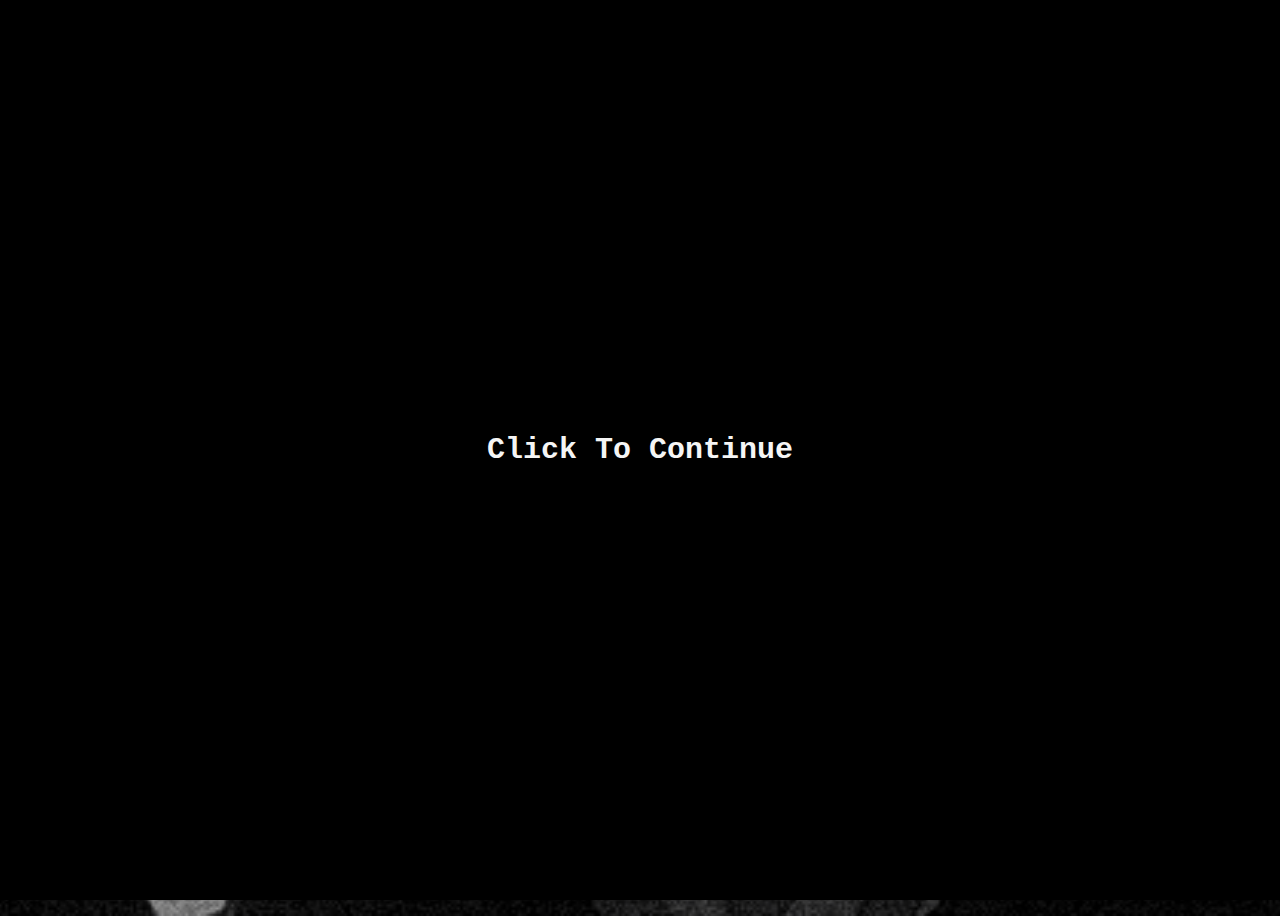
<file: index.html>
<!DOCTYPE html>
<html lang="en">
	<head>
		<title>Landon#0008</title>
		<meta charset="UTF-8">
		<meta name="viewport" content="width=device-width, initial-scale=1">
		<meta name="title" content="Landon#1337">
		<meta name="description" content="Landon#1337">
		<meta property="og:type" content="website">
		<meta property="og:title" content="Landon#1337">
		<meta property="og:description" content="Landon#1337">
		<link href="./css/style.css" rel="stylesheet">
	</head>
	<script>
		function init() {
			document.getElementById("force-interaction").removeChild(document.getElementById("force-interaction").children[0]);
			document.getElementById("force-interaction").style.animation = "fadeout 1.5s normal forwards ease";
            let audio = document.getElementById("background-audio");
            audio.volume = 0.2;
            audio.play();
        }
	</script>
	<body>
		<div onclick="javascript:init();" class="interact" id="force-interaction">
			<p>Click To Continue</p>
		</div>
		<div class="center_container">
			<div class="social_container">
                <div>
				    <a href="https://t.me/Iandon" target="_blank" rel="noopener noreferrer">
				    	<img class="social_icon" src="./assets/telegram.png"/>
				    </a>
				    <a href="https://www.instagram.com/hackalmao/" target="_blank" rel="noopener noreferrer">
				    	<img class="social_icon" src="./assets/instagram.png"/>
				    </a>
		    <a href="https://www.instagram.com/depicted/" target="_blank" rel="noopener noreferrer">
				    	<img class="social_icon" src="./assets/instagram.png"/>
				    </a>
                    <a href="https://twitter.com/_ac/" target="_blank" rel="noopener noreferrer">
				    	<img class="social_icon" src="./assets/twitter.png"/>
				    </a>
				    <a href="https://tiktok.com/@noobfe4r/" target="_blank" rel="noopener noreferrer">
				    	<img class="social_icon" src="./assets/tiktok.png"/>
				    </a>
                    <a href="https://twitch.tv/quoted/" target="_blank" rel="noopener noreferrer">
				    	<img class="social_icon" src="./assets/twitch.png"/>
				    </a>
                    <a href="https://youtube.com/channel/UCkboZGUszN3TTk-oZP-GSsg/" target="_blank" rel="noopener noreferrer">
				    	<img class="social_icon" src="./assets/youtube.png"/>
				    </a>
                    <a href="https://solo.to/deep/" target="_blank" rel="noopener noreferrer">
				    	<img class="social_icon" src="./assets/solo.png"/>
				    </a>
                    <br>
			    <br>
			    <br>
                </div>
			</div>
		</div>
		
	
		
		<audio loop preload="auto" id="background-audio">
			<source src="./assets/background.mp3" type="audio/mp3">
		</audio>
	</body>
</html>
</file>
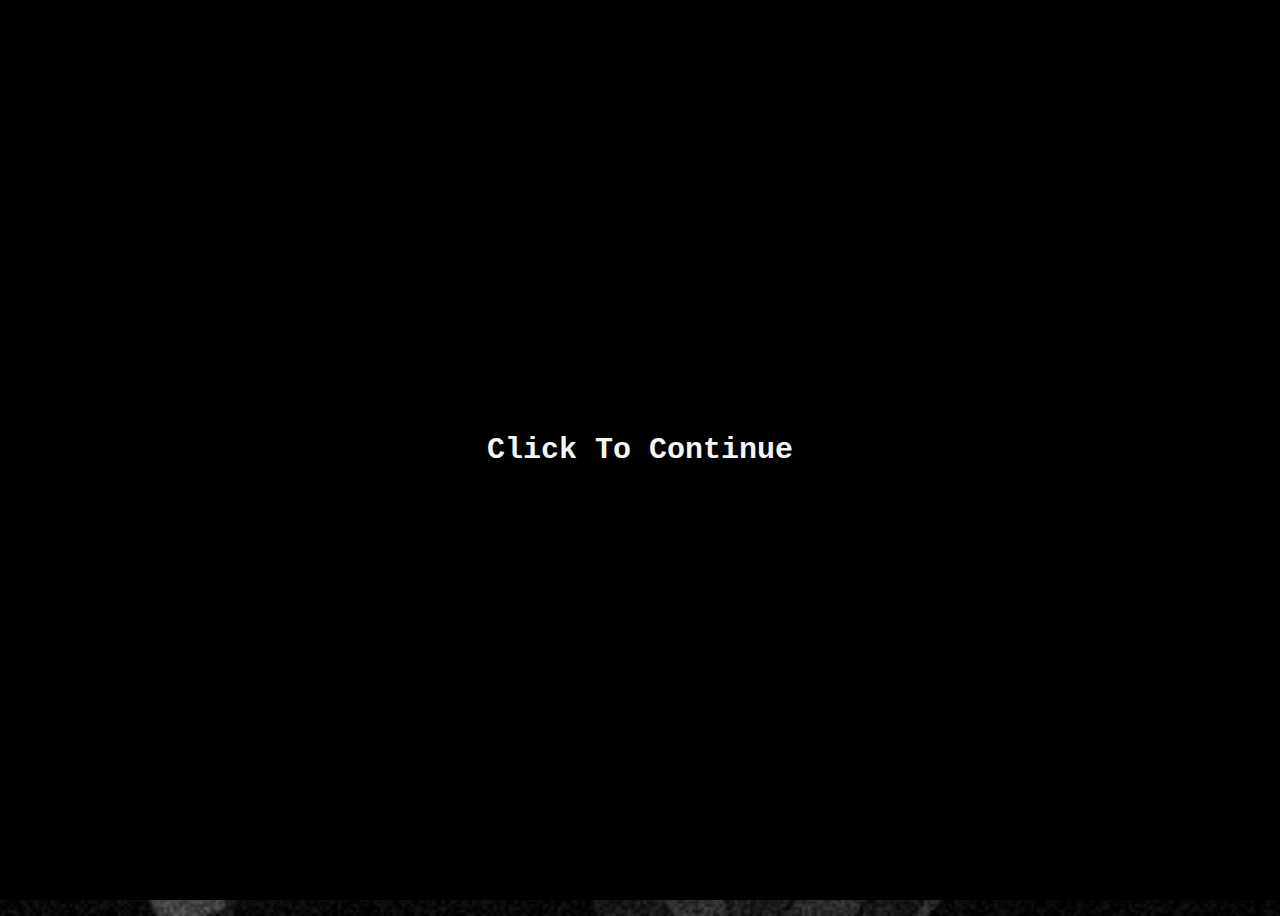
<file: middleman.html>
<!DOCTYPE html>
<html lang="en">
	<head>
		<title>Landon#0008</title>
		<meta charset="UTF-8">
		<meta name="viewport" content="width=device-width, initial-scale=1">
		<meta name="title" content="Landon#0008">
		<meta name="description" content="Landon#0008">
		<meta property="og:type" content="website">
		<meta property="og:title" content="Landon#0008">
		<meta property="og:description" content="Landon#0008">
		<link href="./css/style.css" rel="stylesheet">
	</head>
	<script>
		function init() {
			document.getElementById("force-interaction").removeChild(document.getElementById("force-interaction").children[0]);
			document.getElementById("force-interaction").style.animation = "fadeout 1.5s normal forwards ease";
            let audio = document.getElementById("background-audio");
            audio.volume = 0.2;
            audio.play();
        }
	</script>
	<body>
		<div onclick="javascript:init();" class="interact" id="force-interaction">
			<p>Click To Continue</p>
		</div>
		<div class="center_container">
			<div class="social_container">
                <div style="color: #ffffff;">
			<center> <header> <h2> Landon MM Service </h2> </header> </center>
			
			<br>
                    
			  <center> <ul> MM Fee </center>
				  <li> 5% fee </li>
			  <li> $25 minimum </li>
                            <li> always confirm on-site to prevent impersonators of me </li>
                              <li> <a href="https://ogusers.com/la" style="color:#ffffff;">OGUsers Profile</a>
                    </ul>
                  
			<center> <ul> TOS </center>
			  <li> i am NOT responsible for anything that happens after the deal </li>
			  <li> if deal is canceled, i do NOT have to refund the MM fee </li>
			</ul>
			
			<br>
			<center>
			<a href="index.html" target="_blank" rel="noopener noreferrer" style="text-align:center;">
				    	<img class="social_icon" src="./assets/home.png"/>
				    </a>
			</center>
				
                </div>
			</div>
		</div>
		<audio loop preload="auto" id="background-audio">
			<source src="./assets/background.mp3" type="audio/mp3">
		</audio>
	</body>
</html>
</file>
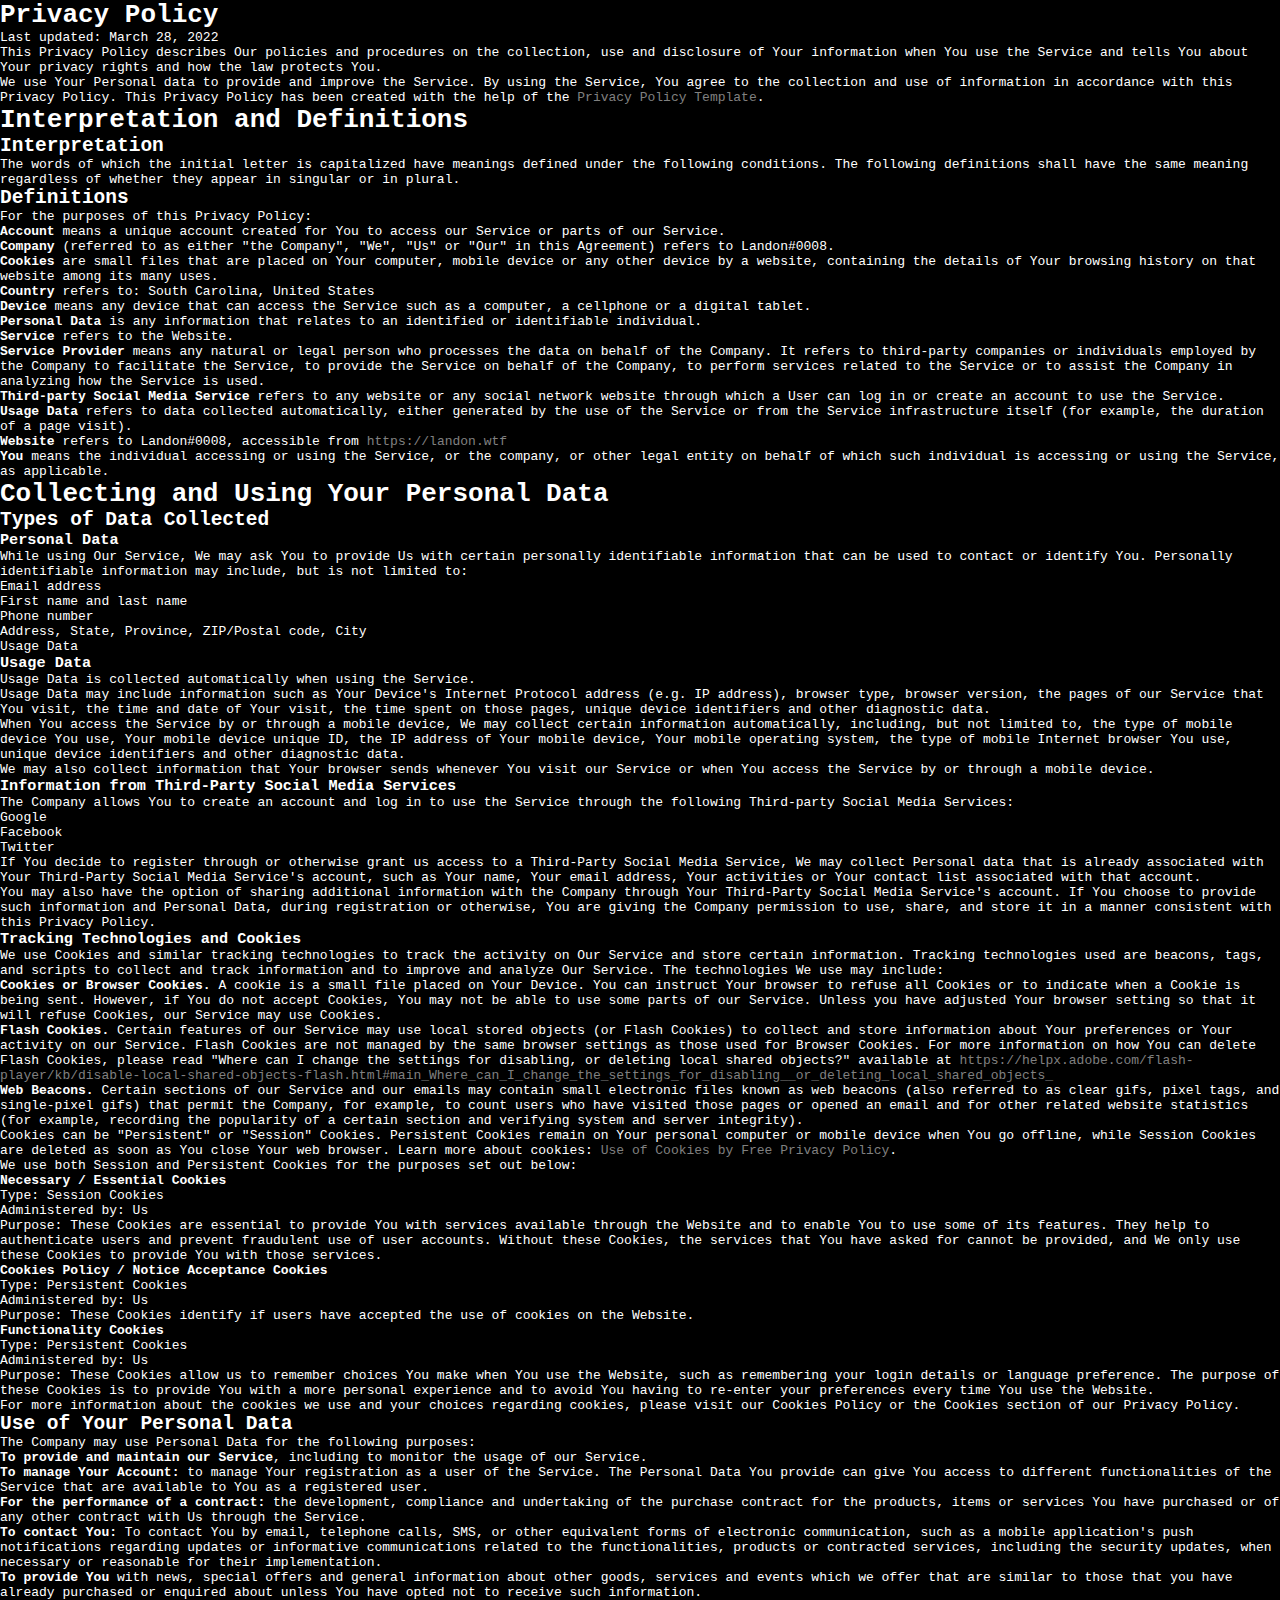
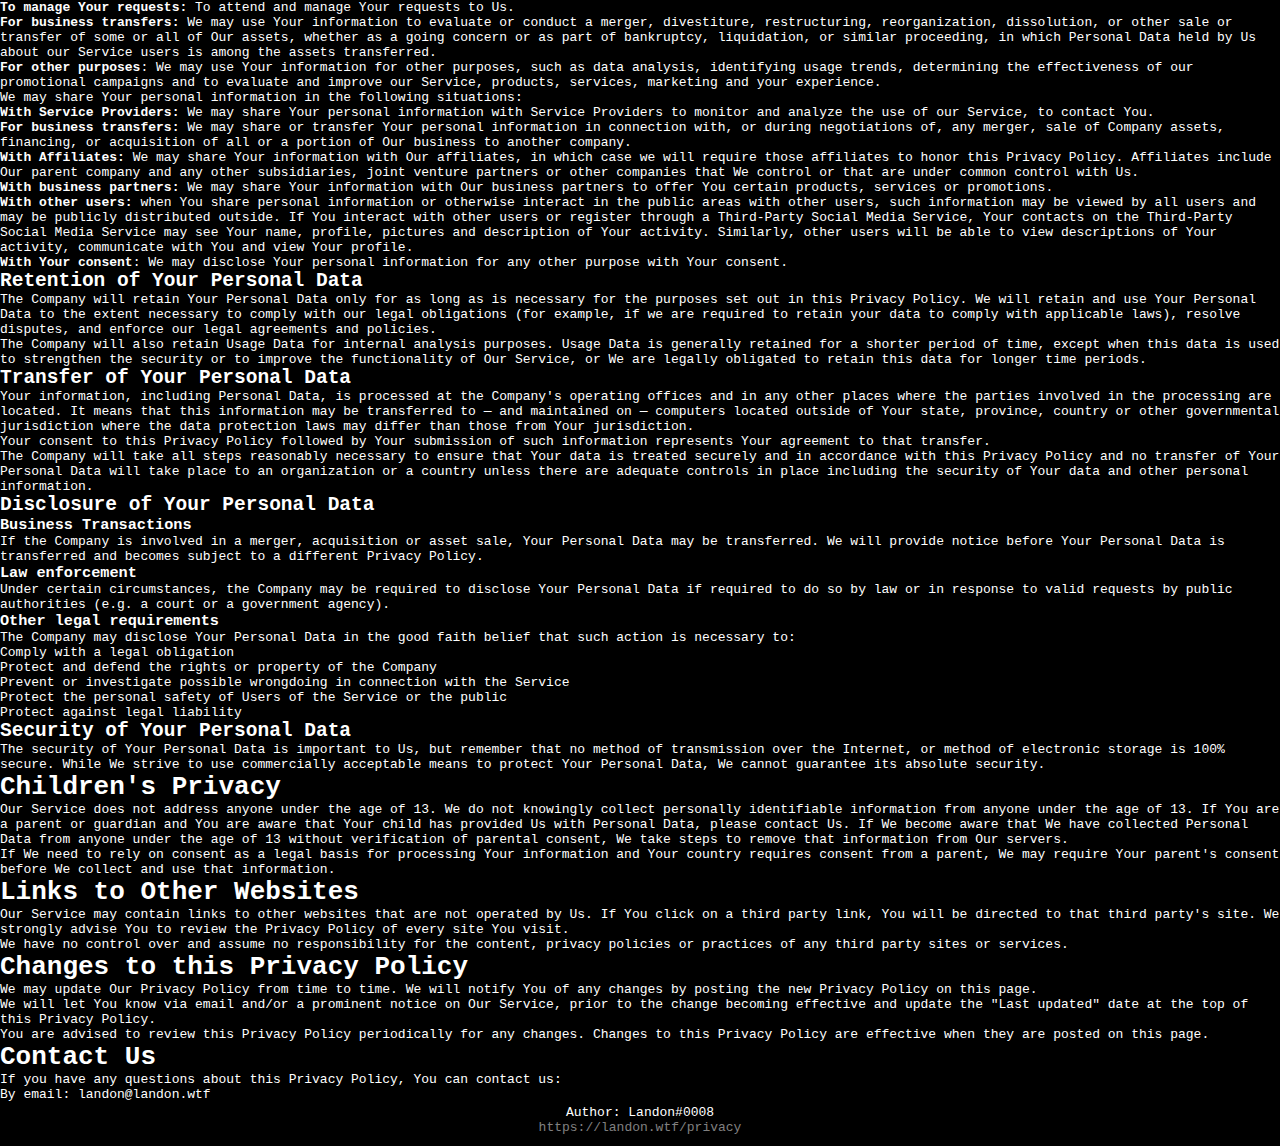
<file: privacy.html>
<!DOCTYPE html>
<html lang="en">
    <head>
        <meta http-equiv="content-type" content="text/html; charset=UTF-8">
        <meta charset="utf-8">
        <title>Landon#0008</title>
	     <link rel="icon" type="image/png" href="5a521fa72f93c7a8d5137fcf.png" />
        <meta name="viewport" content="width=device-width, initial-scale=1">
        <meta http-equiv="X-UA-Compatible" content="IE=edge">
        <meta property="og:type" content="website">
        <meta property="og:title" content="Landon#0008">
        <meta property="og:url" content="https://landon.wtf">
        <meta name="twitter:card" content="summary_large_image">
        <meta property="twitter:image" content="https://imgur.com/a/X8IBpTZ">
        <meta name="theme-color" content="#2f3136">
        <link rel="stylesheet" href="assets/css/main.css">
	    
	    <style>
		    footer {
  text-align: center;
  padding: 3px;
  color: white;
		    }
    </head>
    <body>
        <main>
            <script>
                function audioPlay() {
                    var audio = document.getElementById("audio");
                    audio.volume = 0.4;
                    audio.play()
                }
                function videoPlay() {
                    var video = document.getElementById("video");
                    video.play()
                }
            </script>
            <input type="checkbox" autocomplete="off" id="overlay-toggle">
            <div class="overlay fullscreen">
                <label for="overlay-toggle" onclick="audioPlay();videoPlay()">
                    <span class="no-hover" style="font-family: derk; font-size: 0.6em;">tap to enter</span>
                    <span class="hover" style="font-family: derk; font-size: 0.6em;">click to enter</span>
                </label>
            </div>
            <audio loop="" preload="auto" id="audio">
                <source src="assets/audio/audio.mp3" type="audio/mp3">
            </audio>
            <video muted="muted" loop="" playsinline="" preload="auto" class="fullscreen bg-video" id="video">
                <source src="assets/images/bg.mp4" type="video/mp4">
            </video>
            <section class="fullscreen text-content">
            </div>
            <div id="center">
                <h1 style="font-family: derk; text-shadow: 0 0 0.40em #bababa;"></h1>
                <div class="socials">
               
         <head>
    <meta charset="UTF-8">
    <meta name="viewport" content="width=device-width, initial-scale=1.0">
   
    <title>Belajar HTML - NIOMIC</title>
<style>
  
</style>
<body>  
    <div class="translations-content-container">
<div class="container">
<div class="tab-content translations-content-item en visible" id="en">
<h1>Privacy Policy</h1>
<p>Last updated: March 28, 2022</p>
<p>This Privacy Policy describes Our policies and procedures on the collection, use and disclosure of Your information when You use the Service and tells You about Your privacy rights and how the law protects You.</p>
<p>We use Your Personal data to provide and improve the Service. By using the Service, You agree to the collection and use of information in accordance with this Privacy Policy. This Privacy Policy has been created with the help of the <a href="https://www.freeprivacypolicy.com/blog/sample-privacy-policy-template/" target="_blank">Privacy Policy Template</a>.</p>
<h1>Interpretation and Definitions</h1>
<h2>Interpretation</h2>
<p>The words of which the initial letter is capitalized have meanings defined under the following conditions. The following definitions shall have the same meaning regardless of whether they appear in singular or in plural.</p>
<h2>Definitions</h2>
<p>For the purposes of this Privacy Policy:</p>
<ul>
<li>
<p><strong>Account</strong> means a unique account created for You to access our Service or parts of our Service.</p>
</li>
<li>
<p><strong>Company</strong> (referred to as either "the Company", "We", "Us" or "Our" in this Agreement) refers to Landon#0008.</p>
</li>
<li>
<p><strong>Cookies</strong> are small files that are placed on Your computer, mobile device or any other device by a website, containing the details of Your browsing history on that website among its many uses.</p>
</li>
<li>
<p><strong>Country</strong> refers to: South Carolina, United States</p>
</li>
<li>
<p><strong>Device</strong> means any device that can access the Service such as a computer, a cellphone or a digital tablet.</p>
</li>
<li>
<p><strong>Personal Data</strong> is any information that relates to an identified or identifiable individual.</p>
</li>
<li>
<p><strong>Service</strong> refers to the Website.</p>
</li>
<li>
<p><strong>Service Provider</strong> means any natural or legal person who processes the data on behalf of the Company. It refers to third-party companies or individuals employed by the Company to facilitate the Service, to provide the Service on behalf of the Company, to perform services related to the Service or to assist the Company in analyzing how the Service is used.</p>
</li>
<li>
<p><strong>Third-party Social Media Service</strong> refers to any website or any social network website through which a User can log in or create an account to use the Service.</p>
</li>
<li>
<p><strong>Usage Data</strong> refers to data collected automatically, either generated by the use of the Service or from the Service infrastructure itself (for example, the duration of a page visit).</p>
</li>
<li>
<p><strong>Website</strong> refers to Landon#0008, accessible from <a href="https://landon.wtf" rel="external nofollow noopener" target="_blank">https://landon.wtf</a></p>
</li>
<li>
<p><strong>You</strong> means the individual accessing or using the Service, or the company, or other legal entity on behalf of which such individual is accessing or using the Service, as applicable.</p>
</li>
</ul>
<h1>Collecting and Using Your Personal Data</h1>
<h2>Types of Data Collected</h2>
<h3>Personal Data</h3>
<p>While using Our Service, We may ask You to provide Us with certain personally identifiable information that can be used to contact or identify You. Personally identifiable information may include, but is not limited to:</p>
<ul>
<li>
<p>Email address</p>
</li>
<li>
<p>First name and last name</p>
</li>
<li>
<p>Phone number</p>
</li>
<li>
<p>Address, State, Province, ZIP/Postal code, City</p>
</li>
<li>
<p>Usage Data</p>
</li>
</ul>
<h3>Usage Data</h3>
<p>Usage Data is collected automatically when using the Service.</p>
<p>Usage Data may include information such as Your Device's Internet Protocol address (e.g. IP address), browser type, browser version, the pages of our Service that You visit, the time and date of Your visit, the time spent on those pages, unique device identifiers and other diagnostic data.</p>
<p>When You access the Service by or through a mobile device, We may collect certain information automatically, including, but not limited to, the type of mobile device You use, Your mobile device unique ID, the IP address of Your mobile device, Your mobile operating system, the type of mobile Internet browser You use, unique device identifiers and other diagnostic data.</p>
<p>We may also collect information that Your browser sends whenever You visit our Service or when You access the Service by or through a mobile device.</p>
<h3>Information from Third-Party Social Media Services</h3>
<p>The Company allows You to create an account and log in to use the Service through the following Third-party Social Media Services:</p>
<ul>
<li>Google</li>
<li>Facebook</li>
<li>Twitter</li>
</ul>
<p>If You decide to register through or otherwise grant us access to a Third-Party Social Media Service, We may collect Personal data that is already associated with Your Third-Party Social Media Service's account, such as Your name, Your email address, Your activities or Your contact list associated with that account.</p>
<p>You may also have the option of sharing additional information with the Company through Your Third-Party Social Media Service's account. If You choose to provide such information and Personal Data, during registration or otherwise, You are giving the Company permission to use, share, and store it in a manner consistent with this Privacy Policy.</p>
<h3>Tracking Technologies and Cookies</h3>
<p>We use Cookies and similar tracking technologies to track the activity on Our Service and store certain information. Tracking technologies used are beacons, tags, and scripts to collect and track information and to improve and analyze Our Service. The technologies We use may include:</p>
<ul>
<li><strong>Cookies or Browser Cookies.</strong> A cookie is a small file placed on Your Device. You can instruct Your browser to refuse all Cookies or to indicate when a Cookie is being sent. However, if You do not accept Cookies, You may not be able to use some parts of our Service. Unless you have adjusted Your browser setting so that it will refuse Cookies, our Service may use Cookies.</li>
<li><strong>Flash Cookies.</strong> Certain features of our Service may use local stored objects (or Flash Cookies) to collect and store information about Your preferences or Your activity on our Service. Flash Cookies are not managed by the same browser settings as those used for Browser Cookies. For more information on how You can delete Flash Cookies, please read "Where can I change the settings for disabling, or deleting local shared objects?" available at <a href="https://helpx.adobe.com/flash-player/kb/disable-local-shared-objects-flash.html#main_Where_can_I_change_the_settings_for_disabling__or_deleting_local_shared_objects_" rel="external nofollow noopener" target="_blank">https://helpx.adobe.com/flash-player/kb/disable-local-shared-objects-flash.html#main_Where_can_I_change_the_settings_for_disabling__or_deleting_local_shared_objects_</a></li>
<li><strong>Web Beacons.</strong> Certain sections of our Service and our emails may contain small electronic files known as web beacons (also referred to as clear gifs, pixel tags, and single-pixel gifs) that permit the Company, for example, to count users who have visited those pages or opened an email and for other related website statistics (for example, recording the popularity of a certain section and verifying system and server integrity).</li>
</ul>
<p>Cookies can be "Persistent" or "Session" Cookies. Persistent Cookies remain on Your personal computer or mobile device when You go offline, while Session Cookies are deleted as soon as You close Your web browser. Learn more about cookies: <a href="https://www.freeprivacypolicy.com/blog/sample-privacy-policy-template/#Use_Of_Cookies_And_Tracking" target="_blank">Use of Cookies by Free Privacy Policy</a>.</p>
<p>We use both Session and Persistent Cookies for the purposes set out below:</p>
<ul>
<li>
<p><strong>Necessary / Essential Cookies</strong></p>
<p>Type: Session Cookies</p>
<p>Administered by: Us</p>
<p>Purpose: These Cookies are essential to provide You with services available through the Website and to enable You to use some of its features. They help to authenticate users and prevent fraudulent use of user accounts. Without these Cookies, the services that You have asked for cannot be provided, and We only use these Cookies to provide You with those services.</p>
</li>
<li>
<p><strong>Cookies Policy / Notice Acceptance Cookies</strong></p>
<p>Type: Persistent Cookies</p>
<p>Administered by: Us</p>
<p>Purpose: These Cookies identify if users have accepted the use of cookies on the Website.</p>
</li>
<li>
<p><strong>Functionality Cookies</strong></p>
<p>Type: Persistent Cookies</p>
<p>Administered by: Us</p>
<p>Purpose: These Cookies allow us to remember choices You make when You use the Website, such as remembering your login details or language preference. The purpose of these Cookies is to provide You with a more personal experience and to avoid You having to re-enter your preferences every time You use the Website.</p>
</li>
</ul>
<p>For more information about the cookies we use and your choices regarding cookies, please visit our Cookies Policy or the Cookies section of our Privacy Policy.</p>
<h2>Use of Your Personal Data</h2>
<p>The Company may use Personal Data for the following purposes:</p>
<ul>
<li>
<p><strong>To provide and maintain our Service</strong>, including to monitor the usage of our Service.</p>
</li>
<li>
<p><strong>To manage Your Account:</strong> to manage Your registration as a user of the Service. The Personal Data You provide can give You access to different functionalities of the Service that are available to You as a registered user.</p>
</li>
<li>
<p><strong>For the performance of a contract:</strong> the development, compliance and undertaking of the purchase contract for the products, items or services You have purchased or of any other contract with Us through the Service.</p>
</li>
<li>
<p><strong>To contact You:</strong> To contact You by email, telephone calls, SMS, or other equivalent forms of electronic communication, such as a mobile application's push notifications regarding updates or informative communications related to the functionalities, products or contracted services, including the security updates, when necessary or reasonable for their implementation.</p>
</li>
<li>
<p><strong>To provide You</strong> with news, special offers and general information about other goods, services and events which we offer that are similar to those that you have already purchased or enquired about unless You have opted not to receive such information.</p>
</li>
<li>
<p><strong>To manage Your requests:</strong> To attend and manage Your requests to Us.</p>
</li>
<li>
<p><strong>For business transfers:</strong> We may use Your information to evaluate or conduct a merger, divestiture, restructuring, reorganization, dissolution, or other sale or transfer of some or all of Our assets, whether as a going concern or as part of bankruptcy, liquidation, or similar proceeding, in which Personal Data held by Us about our Service users is among the assets transferred.</p>
</li>
<li>
<p><strong>For other purposes</strong>: We may use Your information for other purposes, such as data analysis, identifying usage trends, determining the effectiveness of our promotional campaigns and to evaluate and improve our Service, products, services, marketing and your experience.</p>
</li>
</ul>
<p>We may share Your personal information in the following situations:</p>
<ul>
<li><strong>With Service Providers:</strong> We may share Your personal information with Service Providers to monitor and analyze the use of our Service, to contact You.</li>
<li><strong>For business transfers:</strong> We may share or transfer Your personal information in connection with, or during negotiations of, any merger, sale of Company assets, financing, or acquisition of all or a portion of Our business to another company.</li>
<li><strong>With Affiliates:</strong> We may share Your information with Our affiliates, in which case we will require those affiliates to honor this Privacy Policy. Affiliates include Our parent company and any other subsidiaries, joint venture partners or other companies that We control or that are under common control with Us.</li>
<li><strong>With business partners:</strong> We may share Your information with Our business partners to offer You certain products, services or promotions.</li>
<li><strong>With other users:</strong> when You share personal information or otherwise interact in the public areas with other users, such information may be viewed by all users and may be publicly distributed outside. If You interact with other users or register through a Third-Party Social Media Service, Your contacts on the Third-Party Social Media Service may see Your name, profile, pictures and description of Your activity. Similarly, other users will be able to view descriptions of Your activity, communicate with You and view Your profile.</li>
<li><strong>With Your consent</strong>: We may disclose Your personal information for any other purpose with Your consent.</li>
</ul>
<h2>Retention of Your Personal Data</h2>
<p>The Company will retain Your Personal Data only for as long as is necessary for the purposes set out in this Privacy Policy. We will retain and use Your Personal Data to the extent necessary to comply with our legal obligations (for example, if we are required to retain your data to comply with applicable laws), resolve disputes, and enforce our legal agreements and policies.</p>
<p>The Company will also retain Usage Data for internal analysis purposes. Usage Data is generally retained for a shorter period of time, except when this data is used to strengthen the security or to improve the functionality of Our Service, or We are legally obligated to retain this data for longer time periods.</p>
<h2>Transfer of Your Personal Data</h2>
<p>Your information, including Personal Data, is processed at the Company's operating offices and in any other places where the parties involved in the processing are located. It means that this information may be transferred to — and maintained on — computers located outside of Your state, province, country or other governmental jurisdiction where the data protection laws may differ than those from Your jurisdiction.</p>
<p>Your consent to this Privacy Policy followed by Your submission of such information represents Your agreement to that transfer.</p>
<p>The Company will take all steps reasonably necessary to ensure that Your data is treated securely and in accordance with this Privacy Policy and no transfer of Your Personal Data will take place to an organization or a country unless there are adequate controls in place including the security of Your data and other personal information.</p>
<h2>Disclosure of Your Personal Data</h2>
<h3>Business Transactions</h3>
<p>If the Company is involved in a merger, acquisition or asset sale, Your Personal Data may be transferred. We will provide notice before Your Personal Data is transferred and becomes subject to a different Privacy Policy.</p>
<h3>Law enforcement</h3>
<p>Under certain circumstances, the Company may be required to disclose Your Personal Data if required to do so by law or in response to valid requests by public authorities (e.g. a court or a government agency).</p>
<h3>Other legal requirements</h3>
<p>The Company may disclose Your Personal Data in the good faith belief that such action is necessary to:</p>
<ul>
<li>Comply with a legal obligation</li>
<li>Protect and defend the rights or property of the Company</li>
<li>Prevent or investigate possible wrongdoing in connection with the Service</li>
<li>Protect the personal safety of Users of the Service or the public</li>
<li>Protect against legal liability</li>
</ul>
<h2>Security of Your Personal Data</h2>
<p>The security of Your Personal Data is important to Us, but remember that no method of transmission over the Internet, or method of electronic storage is 100% secure. While We strive to use commercially acceptable means to protect Your Personal Data, We cannot guarantee its absolute security.</p>
<h1>Children's Privacy</h1>
<p>Our Service does not address anyone under the age of 13. We do not knowingly collect personally identifiable information from anyone under the age of 13. If You are a parent or guardian and You are aware that Your child has provided Us with Personal Data, please contact Us. If We become aware that We have collected Personal Data from anyone under the age of 13 without verification of parental consent, We take steps to remove that information from Our servers.</p>
<p>If We need to rely on consent as a legal basis for processing Your information and Your country requires consent from a parent, We may require Your parent's consent before We collect and use that information.</p>
<h1>Links to Other Websites</h1>
<p>Our Service may contain links to other websites that are not operated by Us. If You click on a third party link, You will be directed to that third party's site. We strongly advise You to review the Privacy Policy of every site You visit.</p>
<p>We have no control over and assume no responsibility for the content, privacy policies or practices of any third party sites or services.</p>
<h1>Changes to this Privacy Policy</h1>
<p>We may update Our Privacy Policy from time to time. We will notify You of any changes by posting the new Privacy Policy on this page.</p>
<p>We will let You know via email and/or a prominent notice on Our Service, prior to the change becoming effective and update the "Last updated" date at the top of this Privacy Policy.</p>
<p>You are advised to review this Privacy Policy periodically for any changes. Changes to this Privacy Policy are effective when they are posted on this page.</p>
<h1>Contact Us</h1>
<p>If you have any questions about this Privacy Policy, You can contact us:</p>
<ul>
<li>By email: landon@landon.wtf</li>
</ul>
</div>
</div>
</div>
		
<footer>
  <p>Author: Landon#0008<br>
  <a href="https://landon.wtf/">https://landon.wtf/privacy</a></p>
</footer>

</body>
</head>
			</div>
        </main>
    
</body>
</html>
</file>
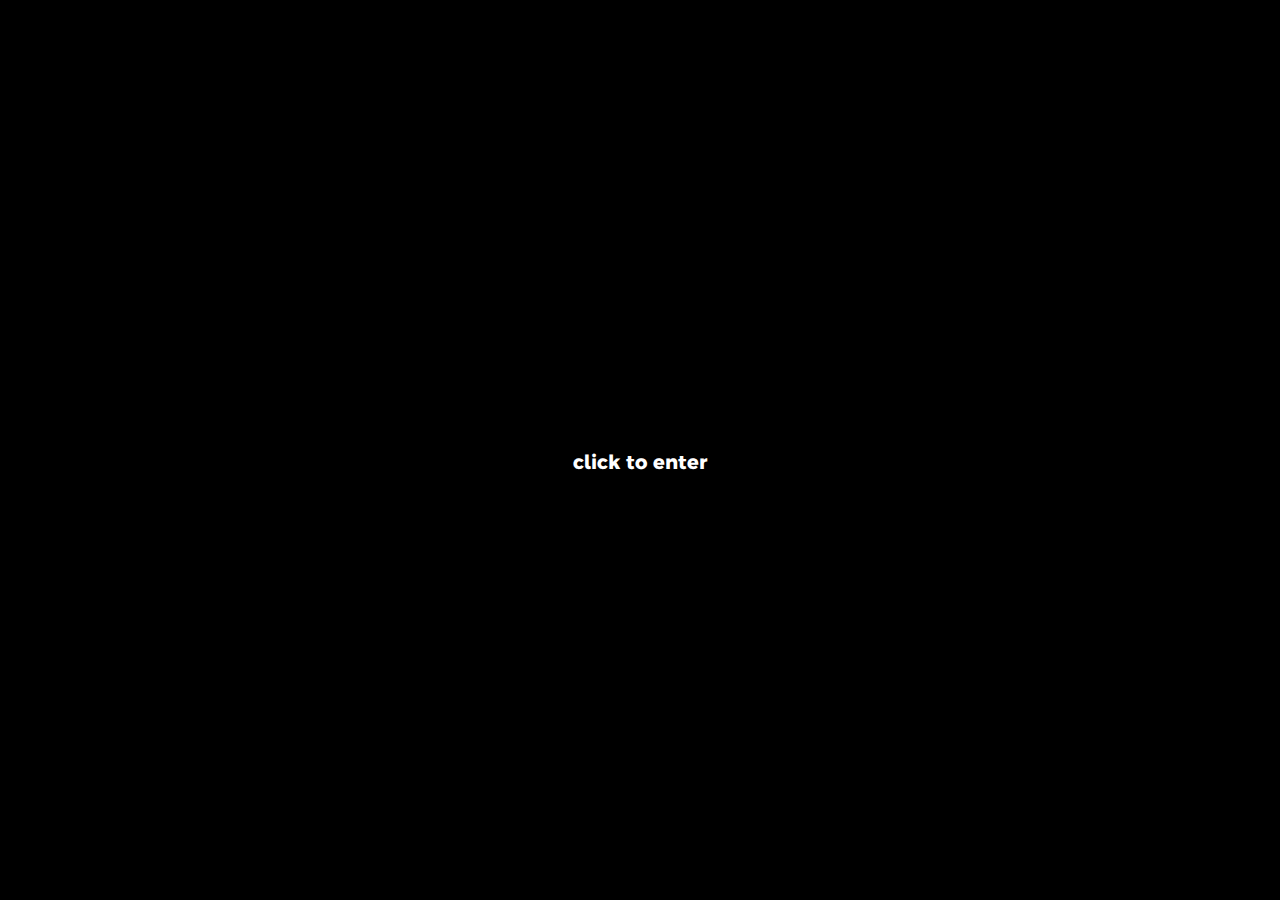
<file: tos.html>
<!DOCTYPE html>
<html lang="en">
    <head>
        <meta http-equiv="content-type" content="text/html; charset=UTF-8">
        <meta charset="utf-8">
        <title>Landon#0008</title>
	     <link rel="icon" type="image/png" href="5a521fa72f93c7a8d5137fcf.png" />
        <meta name="viewport" content="width=device-width, initial-scale=1">
        <meta http-equiv="X-UA-Compatible" content="IE=edge">
        <meta property="og:type" content="website">
        <meta property="og:title" content="Landon#0008">
        <meta property="og:url" content="https://landon.wtf">
        <meta name="twitter:card" content="summary_large_image">
        <meta property="twitter:image" content="https://i.imgur.com/zTGJqrr.gif">
        <meta name="theme-color" content="#2f3136">
        <link rel="stylesheet" href="assets/css/main.css">
    
			<style>
				div {
				color: #add8e6;
				}
				footer {
				text-align: center;
				padding: 3px;
				color: white;
		    }
			</style>
	
	</head>
    <body>
        <main>
            <script>
                function audioPlay() {
                    var audio = document.getElementById("audio");
                    audio.volume = 0.4;
                    audio.play()
                }
                function videoPlay() {
                    var video = document.getElementById("video");
                    video.play()
                }
            </script>
            <input type="checkbox" autocomplete="off" id="overlay-toggle">
            <div class="overlay fullscreen">
                <label for="overlay-toggle" onclick="audioPlay();videoPlay()">
                    <span class="no-hover" style="font-family: derk; font-size: 0.6em;">tap to enter</span>
                    <span class="hover" style="font-family: derk; font-size: 0.6em;">click to enter</span>
                </label>
            </div>
            <audio loop="" preload="auto" id="audio">
                <source src="assets/audio/audio.mp3" type="audio/mp3">
            </audio>
            <video muted="muted" loop="" playsinline="" preload="auto" class="fullscreen bg-video" id="video">
                <source src="assets/images/bg.mp4" type="video/mp4">
            </video>
            <section class="fullscreen text-content">
            
            <div id="center">
                <h1 style="font-family: derk; text-shadow: 0 0 0.40em #bababa;"></h1>
                <div class="socials">
               
         
    <meta charset="UTF-8">
    <meta name="viewport" content="width=device-width, initial-scale=1.0">
   
    <title>Belajar HTML - NIOMIC</title>
<style>
  
</style>
  

	
<style>
  [data-custom-class='body'], [data-custom-class='body'] * {
          background: transparent !important;
        }
[data-custom-class='title'], [data-custom-class='title'] * {
          font-family: Arial !important;
font-size: 26px !important;
color: #ADD8E6 !important;
        }
[data-custom-class='subtitle'], [data-custom-class='subtitle'] * {
          font-family: Arial !important;
color: #ADD8E6 !important;
font-size: 14px !important;
        }
[data-custom-class='heading_1'], [data-custom-class='heading_1'] * {
          font-family: Arial !important;
font-size: 19px !important;
color: #ADD8E6 !important;
        }
[data-custom-class='heading_2'], [data-custom-class='heading_2'] * {
          font-family: Arial !important;
font-size: 17px !important;
color: #ADD8E6 !important;
        }
[data-custom-class='body_text'], [data-custom-class='body_text'] * {
          color: #ADD8E6 !important;
font-size: 14px !important;
font-family: Arial !important;
        }
[data-custom-class='link'], [data-custom-class='link'] * {
          color: #ADD8E6 !important;
font-size: 14px !important;
font-family: Arial !important;
word-break: break-word !important;
        }
				div {
				color: #add8e6;
				}
				footer {
				text-align: center;
				padding: 3px;
				color: white;
		    }
</style>

      <div data-custom-class="body">
      <div align="center" style="text-align: left; line-height: 1;"><div style="width:1800px;height:850px;line-height:3em;overflow:auto;padding:5px;"><div align="center" class="MsoNormal" style="text-align: left; line-height: 150%;"><div align="center" class="MsoNormal" style="text-align:center;line-height:150%;"><a name="_2cipo4yr3w5d"></a><div align="center" class="MsoNormal" style="line-height: 22.5px;"><div align="center" class="MsoNormal" style="line-height: 150%;"><a name="_gm5sejt4p02f"></a><div align="center" class="MsoNormal" data-custom-class="title" style="text-align: left; line-height: 1.5;"><strong><span style="line-height: 22.5px; font-size: 26px;"><bdt class="block-component"></bdt><bdt class="question">TERMS OF SERVICE</bdt><bdt class="statement-end-if-in-editor"></bdt></span></strong></div><div align="center" class="MsoNormal" style="line-height: 22.5px; text-align: left;"><a name="_7m5b3xg56u7y"></a></div><div align="center" class="MsoNormal" data-custom-class="subtitle" style="text-align: left; line-height: 22.5px;"><br></div><div align="center" class="MsoNormal" data-custom-class="subtitle" style="text-align: left; line-height: 1.5;"><span style="color: rgb(89, 89, 89); font-size: 14.6667px; text-align: justify;"><strong>Last updated <bdt class="block-container question question-in-editor" data-id="e2088df5-25ea-aec9-83d4-6284f5a7e043" data-type="question">March 27, 2022</bdt></strong></span></div></div></div><div align="center" class="MsoNormal" style="line-height: 17.25px; text-align: left;"><br></div><div align="center" class="MsoNormal" style="line-height: 17.25px; text-align: left;"><br></div><div align="center" class="MsoNormal" data-custom-class="subtitle" style="text-align: left; line-height: 1.5;"><span style="color: rgb(89, 89, 89); font-size: 14.6667px; text-align: justify;"><strong> <p>Author: Landon#0008 <br>
<br>
  <a href="https://landon.wtf/">https://landon.wtf/ (click here to return to main page)</a><br><br></p> <a href="https://landon.wtf/privacy">https://landon.wtf/privacy (click here to view our Privacy Policy) </a></strong></span></div><div style="line-height: 1.5; text-align: left;"><span style="font-size: 15px;"><span style="color: rgb(127, 127, 127);"><span style="color: rgb(0, 0, 0);"><strong><span data-custom-class="heading_1">TABLE OF CONTENTS ( click to skip to one )</span></strong></span></span></span></div><div style="line-height: 1.5; text-align: left;"><br></div><div style="line-height: 1.5; text-align: left;"><span style="font-size: 15px;"><a data-custom-class="link" href="#agreement"><span style="color: rgb(89, 89, 89);">1. AGREEMENT TO TERMS</span></a></span></div><div style="line-height: 1.5; text-align: left;"><span style="font-size: 15px;"><a data-custom-class="link" href="#ip"><span style="color: rgb(89, 89, 89);">2. INTELLECTUAL PROPERTY RIGHTS</span></a></span></div><div style="line-height: 1.5; text-align: left;"><span style="font-size: 15px;"><span style="color: rgb(89, 89, 89);"><a data-custom-class="link" href="#userreps">3. USER REPRESENTATIONS</a></span></span></div><div style="line-height: 1.5; text-align: left;"><span style="font-size: 15px;"><a data-custom-class="link" href="#userreg"><span style="color: rgb(89, 89, 89);"><bdt data-type="conditional-block"><bdt class="block-component" data-record-question-key="user_account_option" data-type="statement"><span style="font-size: 15px;"></span></bdt></bdt></span></a></span></div><div style="line-height: 1.5; text-align: left;"><a data-custom-class="link" href="#userreg"><span style="font-size: 15px;"></span></a><a data-custom-class="link" href="#prohibited"><span style="color: rgb(89, 89, 89);">4. PROHIBITED ACTIVITIES</span></a></div><div style="line-height: 1.5; text-align: left;"><span style="font-size: 15px;"><a data-custom-class="link" href="#ugc"><span style="color: rgb(89, 89, 89);">5. USER GENERATED CONTRIBUTIONS</span></a></span></div><div style="line-height: 1.5; text-align: left;"><span style="font-size: 15px;"><span style="color: rgb(89, 89, 89);"><a data-custom-class="link" href="#license">6. CONTRIBUTION LICENSE</a></span></span></div><div style="line-height: 1.5; text-align: left;"><span style="font-size: 15px;"><a data-custom-class="link" href="#reviews"><span style="color: rgb(89, 89, 89);"><bdt class="block-container if" data-type="if" id="a378120a-96b1-6fa3-279f-63d5b96341d3"><bdt data-type="conditional-block"><bdt class="block-component" data-record-question-key="review_option" data-type="statement"><span style="font-size: 15px;"></span></bdt></bdt></bdt></span></a></span></div><div style="line-height: 1.5; text-align: left;"><span style="font-size: 15px;"><a data-custom-class="link" href="#mobile"><span style="color: rgb(89, 89, 89);"><bdt class="block-container if" data-type="if" id="c954892f-02b9-c743-d1e8-faf0d59a4b70"><bdt data-type="conditional-block"><bdt class="block-component" data-record-question-key="mobile_app_option" data-type="statement"><span style="font-size: 15px;"></span></bdt></bdt></bdt></span></a></span></div><div align="center" style="text-align: left;"><span style="font-size: 15px;"><bdt class="block-component"></bdt></span></div><div style="line-height: 1.5; text-align: left;"><span style="font-size: 15px;"><span style="color: rgb(89, 89, 89);"><a data-custom-class="link" href="#submissions">7. SUBMISSIONS</a></span></span></div><div align="center" style="text-align: left;"><span style="font-size: 15px;"><bdt class="block-component"></bdt><a data-custom-class="link" href="#thirdparty"><span style="color: rgb(89, 89, 89);">8. THIRD-PARTY WEBSITE AND CONTENT</span></a><a data-custom-class="link" href="#agreement"><span style="color: rgb(89, 89, 89);"><bdt class="statement-end-if-in-editor" data-type="close"><span style="font-size: 15px;"></span></bdt></span></a></span></div><div style="line-height: 1.5; text-align: left;"><span style="font-size: 15px;"><a data-custom-class="link" href="#advertisers"><span style="color: rgb(89, 89, 89);"><bdt class="block-container if" data-type="if" id="14038561-dad7-be9d-370f-f8aa487b2570"><bdt data-type="conditional-block"><bdt class="block-component" data-record-question-key="advertiser_option" data-type="statement"><span style="font-size: 15px;"></span></bdt></bdt></bdt>9. ADVERTISERS</span></a><a data-custom-class="link" href="#agreement"><span style="color: rgb(89, 89, 89);"><bdt class="statement-end-if-in-editor" data-type="close"><span style="font-size: 15px;"></span></bdt></span></a></span></div><div style="line-height: 1.5; text-align: left;"><span style="font-size: 15px;"><span style="color: rgb(89, 89, 89);"><a data-custom-class="link" href="#sitemanage">10. SITE MANAGEMENT</a></span></span></div><div style="line-height: 1.5; text-align: left;"><span style="font-size: 15px;"><a data-custom-class="link" href="#privacypolicy1"><span style="color: rgb(89, 89, 89);"><bdt class="block-container if" data-type="if" id="bdd90fa9-e664-7d0b-c352-2b8e77dd3bb4"><bdt data-type="conditional-block"><bdt class="block-component" data-record-question-key="privacy_policy_option" data-type="statement"><span style="font-size: 15px;"></span></bdt></bdt></bdt>11. PRIVACY POLICY</span></a><a data-custom-class="link" href="#advertisers"></a><a data-custom-class="link" href="#agreement"><span style="color: rgb(89, 89, 89);"><bdt class="statement-end-if-in-editor" data-type="close"><span style="font-size: 15px;"><bdt class="block-container if" data-type="if" id="87a7471d-cf82-1032-fdf8-601d37d7b017"><bdt data-type="conditional-block"><bdt class="block-component" data-record-question-key="privacy_policy_followup" data-type="statement" style="font-size: 14.6667px;"><span style="font-size: 15px;"></span></bdt></bdt></bdt></span></bdt></span></a><a data-custom-class="link" href="#privacypolicy"></a></span></div><div style="line-height: 1.5; text-align: left;"><span style="font-size: 15px;"><a data-custom-class="link" href="#dmca"><span style="color: rgb(89, 89, 89);"><bdt class="block-component"><bdt class="block-component"></bdt></bdt></span></a></span><span style="font-size: 15px;"><a data-custom-class="link" href="#dmca"><span style="color: rgb(89, 89, 89);"><bdt class="block-component"><bdt class="block-container if" data-type="if"><bdt class="statement-end-if-in-editor" data-type="close"><span style="font-size: 15px;"></span></bdt></bdt></bdt></span></a></span></div><div style="line-height: 1.5; text-align: left;"><span style="font-size: 15px;"><a data-custom-class="link" href="#copyright1"><span style="color: rgb(89, 89, 89);"><bdt class="block-component"><bdt class="block-component"></bdt></bdt></span></a></span><bdt class="block-container if" data-type="if"><bdt class="statement-end-if-in-editor" data-type="close"><span style="font-size: 15px;"><bdt class="block-component"></bdt></span></bdt></bdt><bdt class="block-component"></bdt></div><div style="line-height: 1.5; text-align: left;"><span style="font-size: 15px;"><a data-custom-class="link" href="#terms"></a><a data-custom-class="link" href="#terms"><span style="color: rgb(89, 89, 89);">12. TERM AND TERMINATION</span></a></span></div><div style="line-height: 1.5; text-align: left;"><span style="font-size: 15px;"><a data-custom-class="link" href="#modifications"><span style="color: rgb(89, 89, 89);">13. MODIFICATIONS AND INTERRUPTIONS</span></a></span></div><div style="line-height: 1.5; text-align: left;"><span style="font-size: 15px;"><a data-custom-class="link" href="#law"><span style="color: rgb(89, 89, 89);">14. GOVERNING LAW</span></a></span></div><div style="line-height: 1.5; text-align: left;"><span style="font-size: 15px;"><a data-custom-class="link" href="#disputes"><span style="color: rgb(89, 89, 89);">15. DISPUTE RESOLUTION</span></a></span></div><div style="line-height: 1.5; text-align: left;"><span style="font-size: 15px;"><span style="color: rgb(89, 89, 89);"><a data-custom-class="link" href="#corrections">16. CORRECTIONS</a></span></span></div><div style="line-height: 1.5; text-align: left;"><span style="font-size: 15px;"><a data-custom-class="link" href="#disclaimer"><span style="color: rgb(89, 89, 89);">17. DISCLAIMER</span></a></span></div><div style="line-height: 1.5; text-align: left;"><span style="font-size: 15px;"><a data-custom-class="link" href="#liability"><span style="color: rgb(89, 89, 89);">18. LIMITATIONS OF LIABILITY</span></a></span></div><div style="line-height: 1.5; text-align: left;"><span style="font-size: 15px;"><span style="color: rgb(89, 89, 89);"><a data-custom-class="link" href="#indemnification">19. INDEMNIFICATION</a></span></span></div><div style="line-height: 1.5; text-align: left;"><span style="font-size: 15px;"><a data-custom-class="link" href="#userdata"><span style="color: rgb(89, 89, 89);">20. USER DATA</span></a></span></div><div style="line-height: 1.5; text-align: left;"><span style="font-size: 15px;"><a data-custom-class="link" href="#electronic"><span style="color: rgb(89, 89, 89);">21. ELECTRONIC COMMUNICATIONS, TRANSACTIONS, AND SIGNATURES</span></a></span></div><div class="MsoNormal" style="line-height: 1.5; text-align: left;"><span style="font-size:11.0pt;line-height:115%;font-family:Arial;
Calibri;color:#595959;mso-themecolor:text1;mso-themetint:166;"><bdt class="block-component"></bdt></span><span style="font-size: 15px;"><span style="color: rgb(89, 89, 89);"><a data-custom-class="link" href="#california">22. CALIFORNIA USERS AND RESIDENTS</a><a data-custom-class="link" href="#agreement"><span style="color: rgb(89, 89, 89);"><bdt class="statement-end-if-in-editor" data-type="close"><span style="font-size: 15px;"></span></bdt></span></a></span></span></div><div style="line-height: 1.5; text-align: left;"><span style="font-size: 15px;"><a data-custom-class="link" href="#misc"><span style="color: rgb(89, 89, 89);">23. MISCELLANEOUS</span></a></span></div><div style="line-height: 1.5; text-align: left;"><span style="font-size: 15px;"><span style="color: rgb(89, 89, 89);"><a data-custom-class="link" href="#contact">24. CONTACT US</a></span></span></div><div style="line-height: 1.5; text-align: left;"><br></div><div style="line-height: 1.5; text-align: left;"><br></div></div><div class="MsoNormal" data-custom-class="heading_1" id="agreement" style="line-height: 115%;"><a name="_a7mwfgcrtsqn"></a><strong><span style="line-height: 115%; font-family: Arial; font-size: 19px;">1. AGREEMENT TO TERMS</span></strong></div></div><div align="center" class="MsoNormal" style="text-align: left; line-height: 1;"><br></div><div align="center" class="MsoNormal" style="text-align: left; line-height: 150%;"><div class="MsoNormal" data-custom-class="body_text" style="line-height: 1.5;"><span style="font-size:11.0pt;line-height:115%;
Arial;mso-fareast-font-family:Calibri;color:#595959;mso-themecolor:text1;
mso-themetint:166;">These Terms of Use constitute a legally binding agreement made between you, whether personally or on behalf of an entity (“you”) and <bdt class="block-container question question-in-editor" data-id="4ab94aa9-19d1-61e0-711e-42c7d186232b" data-type="question">Landon</bdt><bdt class="block-component"></bdt> ("<bdt class="block-component"></bdt><strong>Company</strong><bdt class="statement-end-if-in-editor"></bdt>," “<strong>we</strong>," “<strong>us</strong>," or “<strong>our</strong>”), concerning your access to and use of the <bdt class="block-container question question-in-editor" data-id="92c3b320-1d8b-c74c-db68-d12810736807" data-type="question"><a href="https://landon.wtf" target="_blank" data-custom-class="link">https://landon.wtf</a></bdt> website as well as any other media form, media channel, mobile website or mobile application related, linked, or otherwise connected thereto (collectively, the “Site”).<span style="font-size:11.0pt;line-height:115%;
Arial;mso-fareast-font-family:Calibri;color:#595959;mso-themecolor:text1;
mso-themetint:166;"><span style="font-size:11.0pt;line-height:115%;
Arial;mso-fareast-font-family:Calibri;color:#595959;mso-themecolor:text1;
mso-themetint:166;"><bdt class="question"><bdt class="block-component"></bdt></bdt><span style="font-size:11.0pt;line-height:115%;
Arial;mso-fareast-font-family:Calibri;color:#595959;mso-themecolor:text1;
mso-themetint:166;"><bdt class="block-component"></bdt></span> We are registered in<bdt class="block-component"></bdt><bdt class="block-component"></bdt><bdt class="block-component"></bdt> <span style="font-size:11.0pt;line-height:115%;
Arial;mso-fareast-font-family:Calibri;color:#595959;mso-themecolor:text1;
mso-themetint:166;"><span style="font-size:11.0pt;line-height:115%;
Arial;mso-fareast-font-family:Calibri;color:#595959;mso-themecolor:text1;
mso-themetint:166;"><bdt class="question">South Carolina</bdt>, <bdt class="question">United States</bdt></span></span><bdt class="statement-end-if-in-editor"></bdt><bdt class="block-component"></bdt></span></span></span> and have our registered office at <bdt class="question">154 North Sea Pines Drive</bdt><bdt class="block-component"></bdt>, <bdt class="question">Hilton Head Island</bdt><span style="font-size: 15px;"><span data-custom-class="body_text"><span style="font-size: 15px;"><span data-custom-class="body_text"><span style="color: rgb(89, 89, 89);"><bdt class="block-component"></bdt><bdt class="block-component"></bdt>, <bdt class="question">SC</bdt><bdt class="statement-end-if-in-editor"></bdt><bdt class="block-component"></bdt><bdt class="block-component"></bdt> <bdt class="question">29928</bdt><bdt class="statement-end-if-in-editor"></bdt></span></span></span></span></span><span style="font-size:11.0pt;line-height:115%;
Arial;mso-fareast-font-family:Calibri;color:#595959;mso-themecolor:text1;
mso-themetint:166;"><span style="font-size:11.0pt;line-height:115%;
Arial;mso-fareast-font-family:Calibri;color:#595959;mso-themecolor:text1;
mso-themetint:166;"><bdt class="statement-end-if-in-editor">.</bdt><bdt class="else-block"></bdt></span></span><bdt class="statement-end-if-in-editor"></bdt><bdt class="block-component"></bdt> You agree that by accessing the Site, you have read, understood, and agreed to be bound by all of these Terms of Use. IF YOU DO NOT AGREE WITH ALL OF THESE TERMS OF USE, THEN YOU ARE EXPRESSLY PROHIBITED FROM USING THE SITE AND YOU MUST DISCONTINUE USE IMMEDIATELY.</div></div><div align="center" class="MsoNormal" style="text-align: left; line-height: 1;"><br></div><div align="center" class="MsoNormal" style="text-align: left; line-height: 150%;"><div class="MsoNormal" data-custom-class="body_text" style="line-height: 1.5;"><span style="font-size:11.0pt;line-height:115%;
Arial;mso-fareast-font-family:Calibri;color:#595959;mso-themecolor:text1;
mso-themetint:166;">Supplemental terms and conditions or documents that may be posted on the Site from time to time are hereby expressly incorporated herein by reference. We reserve the right, in our sole discretion, to make changes or modifications to these Terms of Use <bdt class="block-component"></bdt>from time to time<bdt class="else-block"></bdt>. We will alert you about any changes by updating the “Last updated” date of these Terms of Use, and you waive any right to receive specific notice of each such change. Please ensure that you check the applicable Terms every time you use our Site so that you understand which Terms apply. You will be subject to, and will be deemed to have been made aware of and to have accepted, the changes in any revised Terms of Use by your continued use of the Site after the date such revised Terms of Use are posted.</span></div></div><div align="center" class="MsoNormal" style="text-align: left; line-height: 1;"><br></div><div align="center" class="MsoNormal" style="text-align: left; line-height: 150%;"><div class="MsoNormal" data-custom-class="body_text" style="line-height: 1.5;"><span style="font-size:11.0pt;line-height:115%;
Arial;mso-fareast-font-family:Calibri;color:#595959;mso-themecolor:text1;
mso-themetint:166;">The information provided on the Site is not intended for distribution to or use by any person or entity in any jurisdiction or country where such distribution or use would be contrary to law or regulation or which would subject us to any registration requirement within such jurisdiction or country. Accordingly, those persons who choose to access the Site from other locations do so on their own initiative and are solely responsible for compliance with local laws, if and to the extent local laws are applicable.</span></div><div class="MsoNormal" style="line-height: 1.5;"><span style="font-size:11.0pt;line-height:115%;
Arial;mso-fareast-font-family:Calibri;color:#595959;mso-themecolor:text1;
mso-themetint:166;"><span style="font-size:11.0pt;line-height:115%;
Arial;mso-fareast-font-family:Calibri;color:#595959;mso-themecolor:text1;
mso-themetint:166;"><bdt class="block-component"></bdt><bdt class="block-component"></bdt></span></span></div></div><div align="center" class="MsoNormal" style="text-align: left; line-height: 1;"><br></div><div align="center" class="MsoNormal" style="text-align: left; line-height: 150%;"><div class="MsoNormal" data-custom-class="body_text" style="line-height: 1.5;"><span style="font-size:11.0pt;line-height:115%;
Arial;mso-fareast-font-family:Calibri;color:#595959;mso-themecolor:text1;
mso-themetint:166;"><bdt class="question">Users cannot copy my website for ANY purpose. Legal action will be prosecuted.</bdt></span></div><div class="MsoNormal" style="line-height: 1.5;"><span style="font-size:11.0pt;line-height:115%;
Arial;mso-fareast-font-family:Calibri;color:#595959;mso-themecolor:text1;
mso-themetint:166;"><span style="font-size:11.0pt;line-height:115%;
Arial;mso-fareast-font-family:Calibri;color:#595959;mso-themecolor:text1;
mso-themetint:166;"><bdt class="statement-end-if-in-editor"><span style="font-size:11.0pt;line-height:115%;
Arial;mso-fareast-font-family:Calibri;color:#595959;mso-themecolor:text1;
mso-themetint:166;"><bdt class="statement-end-if-in-editor"></bdt></span></bdt></span></span></div></div><div align="center" class="MsoNormal" style="text-align: left; line-height: 1;"><br></div><div align="center" class="MsoNormal" style="text-align: left; line-height: 150%;"><div class="MsoNormal" data-custom-class="body_text" style="line-height: 1.5;"><bdt data-type="conditional-block"><bdt class="block-component" data-record-question-key="user_o18_option" data-type="statement"><span style="font-size: 15px;"></span></bdt><bdt class="block-container if" data-type="if" id="a2595956-7028-dbe5-123e-d3d3a93ed076"><bdt data-type="conditional-block"><bdt data-type="body"><span style="color: rgb(89, 89, 89); font-size: 14.6667px;">All users who are minors in the jurisdiction in which they reside (generally under the age of 18) must have the permission of, and be directly supervised by, their parent or guardian to use the Site. If you are a minor, you must have your parent or guardian read and agree to these Terms of Use prior to you using the Site.</span></bdt></bdt></bdt></bdt><bdt class="statement-end-if-in-editor" data-type="close"><span style="font-size: 15px;"></span></bdt></div></div><div align="center" class="MsoNormal" style="text-align: left; line-height: 1.5;"><br></div><div align="center" class="MsoNormal" style="text-align: left; line-height: 150%;"><div class="MsoNormal" style="line-height: 1.5;"><br></div><div class="MsoNormal" data-custom-class="heading_1" id="ip" style="line-height: 1.5;"><a name="_4rd71iod99ud"></a><strong><span style="line-height: 115%; font-family: Arial; font-size: 19px;"><strong><span style="line-height: 115%; font-family: Arial; font-size: 19px;">2.&nbsp;</span></strong>INTELLECTUAL PROPERTY RIGHTS</span></strong></div></div><div align="center" class="MsoNormal" style="text-align: left; line-height: 1;"><br></div><div align="center" class="MsoNormal" style="text-align: left; line-height: 150%;"><div class="MsoNormal" data-custom-class="body_text" style="line-height: 1.5;"><span style="font-size:11.0pt;line-height:115%;
Arial;mso-fareast-font-family:Calibri;color:#595959;mso-themecolor:text1;
mso-themetint:166;">Unless otherwise indicated, the Site is our proprietary
property and all source code, databases, functionality, software, website
designs, audio, video, text, photographs, and graphics on the Site
(collectively, the “Content”) and the trademarks, service marks, and logos
contained therein (the “Marks”) are owned or controlled by us or licensed to
us, and are protected by copyright and trademark laws and various other
intellectual property rights and unfair competition laws of the United States, international copyright laws, and international conventions. The Content and the Marks are provided on the
Site “AS IS” for your information and personal use only. Except as expressly provided in these Terms
of Use, no part of the Site and no Content or Marks may be copied, reproduced,
aggregated, republished, uploaded, posted, publicly displayed, encoded,
translated, transmitted, distributed, sold, licensed, or otherwise exploited
for any commercial purpose whatsoever, without our express prior written
permission.</span></div></div><div align="center" class="MsoNormal" style="text-align: left; line-height: 1;"><br></div><div align="center" class="MsoNormal" style="text-align: left; line-height: 150%;"><div class="MsoNormal" data-custom-class="body_text" style="line-height: 1.5;"><span style="font-size:11.0pt;line-height:115%;
Arial;mso-fareast-font-family:Calibri;color:#595959;mso-themecolor:text1;
mso-themetint:166;">Provided that you are eligible to use the Site, you are
granted a limited license to access and use the Site and to download or print a
copy of any portion of the Content to which you have properly gained access
solely for your personal, non-commercial use. We reserve all rights not
expressly granted to you in and to the Site, the Content and the Marks.</span></div></div><div align="center" class="MsoNormal" style="text-align: left; line-height: 1.5;"><br></div><div align="center" class="MsoNormal" style="text-align: left; line-height: 150%;"><div class="MsoNormal" style="line-height: 1.5;"><br></div><div class="MsoNormal" data-custom-class="heading_1" id="userreps" style="line-height: 1.5;"><a name="_vhkegautf00d"></a><strong><span style="line-height: 115%; font-family: Arial; font-size: 19px;"><strong><span style="line-height: 115%; font-family: Arial; font-size: 19px;"><strong><span style="line-height: 115%; font-family: Arial; font-size: 19px;">3.</span></strong></span>&nbsp;</strong>USER REPRESENTATIONS</span></strong></div><div class="MsoNormal" style="line-height: 1;"><br></div></div><div align="center" class="MsoNormal" style="text-align: left; line-height: 150%;"><div class="MsoNormal" style="text-align:justify;text-justify:inter-ideograph;
line-height:115%;"><div class="MsoNormal" data-custom-class="body_text" style="line-height: 1.5; text-align: left;"><span style="font-size: 11pt; line-height: 16.8667px; color: rgb(89, 89, 89);">By using the Site, you represent and warrant that: </span><bdt class="block-container if" data-type="if" id="d2d82ca8-275f-3f86-8149-8a5ef8054af6"><bdt data-type="conditional-block"><bdt class="block-component" data-record-question-key="user_account_option" data-type="statement"></bdt>&nbsp;</bdt><span style="color: rgb(89, 89, 89); font-size: 11pt;">(</span><span style="color: rgb(89, 89, 89); font-size: 14.6667px;">1</span><span style="color: rgb(89, 89, 89); font-size: 11pt;">) you have the legal capacity and you agree to comply with these Terms of Use;</span><bdt class="block-container if" data-type="if" id="8d4c883b-bc2c-f0b4-da3e-6d0ee51aca13"><bdt data-type="conditional-block"><bdt class="block-component" data-record-question-key="user_u13_option" data-type="statement"></bdt></bdt></bdt></bdt><span style="color: rgb(89, 89, 89); font-size: 11pt;">&nbsp;(</span><span style="color: rgb(89, 89, 89); font-size: 14.6667px;">2</span><span style="color: rgb(89, 89, 89); font-size: 11pt;">) you are not a minor in the jurisdiction in which you reside<bdt class="block-container if" data-type="if" id="76948fab-ec9e-266a-bb91-948929c050c9"><bdt data-type="conditional-block"><bdt class="block-component" data-record-question-key="user_o18_option" data-type="statement"></bdt><bdt data-type="body">, or if a minor, you have received parental permission to use the Site</bdt></bdt><bdt class="statement-end-if-in-editor" data-type="close"></bdt></bdt>; (</span><span style="color: rgb(89, 89, 89); font-size: 14.6667px;">3</span><span style="color: rgb(89, 89, 89); font-size: 11pt;">) you will not access the Site through automated or non-human means, whether through a bot, script, or otherwise; (</span><span style="color: rgb(89, 89, 89); font-size: 14.6667px;">4</span><span style="color: rgb(89, 89, 89); font-size: 11pt;">) you will not use the Site for any illegal or unauthorized purpose; and (</span><span style="color: rgb(89, 89, 89); font-size: 14.6667px;">5</span><span style="color: rgb(89, 89, 89); font-size: 11pt;">) your use of the Site will not violate any applicable law or regulation.</span><span style="color: rgb(89, 89, 89); font-size: 14.6667px;"></span></div></div><div class="MsoNormal" style="text-align: justify; line-height: 1;"><br></div><div class="MsoNormal" style="text-align:justify;text-justify:inter-ideograph;
line-height:115%;"><div class="MsoNormal" data-custom-class="body_text" style="line-height: 1.5; text-align: left;"><span style="font-size: 11pt; line-height: 16.8667px; color: rgb(89, 89, 89);">If you provide any information that is untrue, inaccurate, not current, or incomplete, we have the right to suspend or terminate your account and refuse any and all current or future use of the Site (or any portion thereof).</span></div></div></div><div align="center" class="MsoNormal" style="text-align: left; line-height: 1.5;"><br></div><div align="center" class="MsoNormal" style="text-align: left; line-height: 150%;"><div class="MsoNormal" style="line-height: 1.5;"><br></div><div class="MsoNormal" style="line-height: 1;"><a name="_esuoutkhaf53"></a> <bdt data-type="conditional-block"><bdt class="block-component" data-record-question-key="user_account_option" data-type="statement"><span style="font-size: 15px;"></span></bdt></bdt></div><div class="MsoNormal" style="line-height:115%;"><a name="_1voziltdxegg"></a><div class="MsoNormal" data-custom-class="heading_1" id="prohibited" style="line-height: 17.25px;"><strong><span style="line-height: 24.5333px; font-size: 19px;"><strong><span style="line-height: 115%; font-family: Arial; font-size: 19px;"><strong><span style="line-height: 115%; font-family: Arial; font-size: 19px;">4.</span></strong></span>&nbsp;</strong>PROHIBITED ACTIVITIES</span></strong></div></div><div class="MsoNormal" style="line-height: 1;"><br></div><div class="MsoNormal" style="line-height:115%;"><div class="MsoNormal" data-custom-class="body_text" style="line-height: 1.5;"><span style="font-size: 11pt; line-height: 16.8667px; color: rgb(89, 89, 89);">You may not access or use the Site for any purpose other than that for which we make the Site available. The Site may not be used in connection with any commercial endeavors except those that are specifically endorsed or approved by us.</span></div></div><div class="MsoNormal" style="line-height: 1;"><br></div><div class="MsoNormal" style="line-height:115%;"><div class="MsoNormal" style="text-align: justify; line-height: 17.25px;"><div class="MsoNormal" style="line-height: 17.25px;"><div class="MsoNormal" data-custom-class="body_text" style="line-height: 1.5; text-align: left;"><span style="font-size: 11pt; line-height: 16.8667px; color: rgb(89, 89, 89);">As a user of the Site, you agree not to:</span></div></div><ul><li class="MsoNormal" data-custom-class="body_text" style="line-height: 1.5; text-align: left;"><span style="font-size: 11pt; line-height: 16.8667px; color: rgb(89, 89, 89);"><span style="font-family: sans-serif; font-size: 15px; font-style: normal; font-variant-ligatures: normal; font-variant-caps: normal; font-weight: 400; letter-spacing: normal; orphans: 2; text-align: justify; text-indent: -29.4px; text-transform: none; white-space: normal; widows: 2; word-spacing: 0px; -webkit-text-stroke-width: 0px; background-color: rgb(255, 255, 255); text-decoration-style: initial; text-decoration-color: initial; color: rgb(89, 89, 89);">Systematically retrieve data or other content from the Site to create or compile, directly or indirectly, a collection, compilation, database, or directory without written permission from us.</span></span></li><li class="MsoNormal" data-custom-class="body_text" style="line-height: 1.5; text-align: left;"><span style="font-size: 15px;"><span style="line-height: 16.8667px; color: rgb(89, 89, 89);"><span style="font-family: sans-serif; font-style: normal; font-variant-ligatures: normal; font-variant-caps: normal; font-weight: 400; letter-spacing: normal; orphans: 2; text-align: justify; text-indent: -29.4px; text-transform: none; white-space: normal; widows: 2; word-spacing: 0px; -webkit-text-stroke-width: 0px; background-color: rgb(255, 255, 255); text-decoration-style: initial; text-decoration-color: initial; color: rgb(89, 89, 89);"><span style="line-height: 16.8667px; color: rgb(89, 89, 89);"><span style="font-family: sans-serif; font-style: normal; font-variant-ligatures: normal; font-variant-caps: normal; font-weight: 400; letter-spacing: normal; orphans: 2; text-align: justify; text-indent: -29.4px; text-transform: none; white-space: normal; widows: 2; word-spacing: 0px; -webkit-text-stroke-width: 0px; background-color: rgb(255, 255, 255); text-decoration-style: initial; text-decoration-color: initial; color: rgb(89, 89, 89);">Trick, defraud, or mislead us and other users, especially in any attempt to learn sensitive account information such as user passwords.</span></span></span></span></span></li><li class="MsoNormal" data-custom-class="body_text" style="line-height: 1.5; text-align: left;"><span style="font-size: 15px;"><span style="line-height: 16.8667px; color: rgb(89, 89, 89);"><span style="font-family: sans-serif; font-style: normal; font-variant-ligatures: normal; font-variant-caps: normal; font-weight: 400; letter-spacing: normal; orphans: 2; text-align: justify; text-indent: -29.4px; text-transform: none; white-space: normal; widows: 2; word-spacing: 0px; -webkit-text-stroke-width: 0px; background-color: rgb(255, 255, 255); text-decoration-style: initial; text-decoration-color: initial; color: rgb(89, 89, 89);"><span style="line-height: 16.8667px; color: rgb(89, 89, 89);"><span style="font-family: sans-serif; font-style: normal; font-variant-ligatures: normal; font-variant-caps: normal; font-weight: 400; letter-spacing: normal; orphans: 2; text-align: justify; text-indent: -29.4px; text-transform: none; white-space: normal; widows: 2; word-spacing: 0px; -webkit-text-stroke-width: 0px; background-color: rgb(255, 255, 255); text-decoration-style: initial; text-decoration-color: initial; color: rgb(89, 89, 89);">Circumvent, disable, or otherwise interfere with security-related features of the Site, including features that prevent or restrict the use or copying of any Content or enforce limitations on the use of the Site and/or the Content contained therein.</span></span></span></span></span></li><li class="MsoNormal" data-custom-class="body_text" style="line-height: 1.5; text-align: left;"><span style="font-size: 15px;"><span style="line-height: 16.8667px; color: rgb(89, 89, 89);"><span style="font-family: sans-serif; font-style: normal; font-variant-ligatures: normal; font-variant-caps: normal; font-weight: 400; letter-spacing: normal; orphans: 2; text-align: justify; text-indent: -29.4px; text-transform: none; white-space: normal; widows: 2; word-spacing: 0px; -webkit-text-stroke-width: 0px; background-color: rgb(255, 255, 255); text-decoration-style: initial; text-decoration-color: initial; color: rgb(89, 89, 89);"><span style="line-height: 16.8667px; color: rgb(89, 89, 89);"><span style="font-family: sans-serif; font-style: normal; font-variant-ligatures: normal; font-variant-caps: normal; font-weight: 400; letter-spacing: normal; orphans: 2; text-align: justify; text-indent: -29.4px; text-transform: none; white-space: normal; widows: 2; word-spacing: 0px; -webkit-text-stroke-width: 0px; background-color: rgb(255, 255, 255); text-decoration-style: initial; text-decoration-color: initial; color: rgb(89, 89, 89);">Disparage, tarnish, or otherwise harm, in our opinion, us and/or the Site.</span></span></span></span></span></li><li class="MsoNormal" data-custom-class="body_text" style="line-height: 1.5; text-align: left;"><span style="font-size: 15px;"><span style="line-height: 16.8667px; color: rgb(89, 89, 89);"><span style="font-family: sans-serif; font-style: normal; font-variant-ligatures: normal; font-variant-caps: normal; font-weight: 400; letter-spacing: normal; orphans: 2; text-align: justify; text-indent: -29.4px; text-transform: none; white-space: normal; widows: 2; word-spacing: 0px; -webkit-text-stroke-width: 0px; background-color: rgb(255, 255, 255); text-decoration-style: initial; text-decoration-color: initial; color: rgb(89, 89, 89);"><span style="line-height: 16.8667px; color: rgb(89, 89, 89);"><span style="font-family: sans-serif; font-style: normal; font-variant-ligatures: normal; font-variant-caps: normal; font-weight: 400; letter-spacing: normal; orphans: 2; text-align: justify; text-indent: -29.4px; text-transform: none; white-space: normal; widows: 2; word-spacing: 0px; -webkit-text-stroke-width: 0px; background-color: rgb(255, 255, 255); text-decoration-style: initial; text-decoration-color: initial; color: rgb(89, 89, 89);">Use any information obtained from the Site in order to harass, abuse, or harm another person.</span></span></span></span></span></li><li class="MsoNormal" data-custom-class="body_text" style="line-height: 1.5; text-align: left;"><span style="font-size: 15px;"><span style="line-height: 16.8667px; color: rgb(89, 89, 89);"><span style="font-family: sans-serif; font-style: normal; font-variant-ligatures: normal; font-variant-caps: normal; font-weight: 400; letter-spacing: normal; orphans: 2; text-align: justify; text-indent: -29.4px; text-transform: none; white-space: normal; widows: 2; word-spacing: 0px; -webkit-text-stroke-width: 0px; background-color: rgb(255, 255, 255); text-decoration-style: initial; text-decoration-color: initial; color: rgb(89, 89, 89);"><span style="line-height: 16.8667px; color: rgb(89, 89, 89);"><span style="font-family: sans-serif; font-style: normal; font-variant-ligatures: normal; font-variant-caps: normal; font-weight: 400; letter-spacing: normal; orphans: 2; text-align: justify; text-indent: -29.4px; text-transform: none; white-space: normal; widows: 2; word-spacing: 0px; -webkit-text-stroke-width: 0px; background-color: rgb(255, 255, 255); text-decoration-style: initial; text-decoration-color: initial; color: rgb(89, 89, 89);">Make improper use of our support services or submit false reports of abuse or misconduct.</span></span></span></span></span></li><li class="MsoNormal" data-custom-class="body_text" style="line-height: 1.5; text-align: left;"><span style="font-size: 15px;"><span style="line-height: 16.8667px; color: rgb(89, 89, 89);"><span style="font-family: sans-serif; font-style: normal; font-variant-ligatures: normal; font-variant-caps: normal; font-weight: 400; letter-spacing: normal; orphans: 2; text-align: justify; text-indent: -29.4px; text-transform: none; white-space: normal; widows: 2; word-spacing: 0px; -webkit-text-stroke-width: 0px; background-color: rgb(255, 255, 255); text-decoration-style: initial; text-decoration-color: initial; color: rgb(89, 89, 89);"><span style="line-height: 16.8667px; color: rgb(89, 89, 89);"><span style="font-family: sans-serif; font-style: normal; font-variant-ligatures: normal; font-variant-caps: normal; font-weight: 400; letter-spacing: normal; orphans: 2; text-align: justify; text-indent: -29.4px; text-transform: none; white-space: normal; widows: 2; word-spacing: 0px; -webkit-text-stroke-width: 0px; background-color: rgb(255, 255, 255); text-decoration-style: initial; text-decoration-color: initial; color: rgb(89, 89, 89);">Use the Site in a manner inconsistent with any applicable laws or regulations.</span></span></span></span></span></li><li class="MsoNormal" data-custom-class="body_text" style="line-height: 1.5; text-align: left;"><span style="font-size: 15px;"><span style="line-height: 16.8667px; color: rgb(89, 89, 89);"><span style="font-family: sans-serif; font-style: normal; font-variant-ligatures: normal; font-variant-caps: normal; font-weight: 400; letter-spacing: normal; orphans: 2; text-align: justify; text-indent: -29.4px; text-transform: none; white-space: normal; widows: 2; word-spacing: 0px; -webkit-text-stroke-width: 0px; background-color: rgb(255, 255, 255); text-decoration-style: initial; text-decoration-color: initial; color: rgb(89, 89, 89);"><span style="line-height: 16.8667px; color: rgb(89, 89, 89);"><span style="font-family: sans-serif; font-style: normal; font-variant-ligatures: normal; font-variant-caps: normal; font-weight: 400; letter-spacing: normal; orphans: 2; text-align: justify; text-indent: -29.4px; text-transform: none; white-space: normal; widows: 2; word-spacing: 0px; -webkit-text-stroke-width: 0px; background-color: rgb(255, 255, 255); text-decoration-style: initial; text-decoration-color: initial; color: rgb(89, 89, 89);">Engage in unauthorized framing of or linking to the Site.</span></span></span></span></span></li><li class="MsoNormal" data-custom-class="body_text" style="line-height: 1.5; text-align: left;"><span style="font-size: 15px;"><span style="line-height: 16.8667px; color: rgb(89, 89, 89);"><span style="font-family: sans-serif; font-style: normal; font-variant-ligatures: normal; font-variant-caps: normal; font-weight: 400; letter-spacing: normal; orphans: 2; text-align: justify; text-indent: -29.4px; text-transform: none; white-space: normal; widows: 2; word-spacing: 0px; -webkit-text-stroke-width: 0px; background-color: rgb(255, 255, 255); text-decoration-style: initial; text-decoration-color: initial; color: rgb(89, 89, 89);"><span style="line-height: 16.8667px; color: rgb(89, 89, 89);"><span style="font-family: sans-serif; font-style: normal; font-variant-ligatures: normal; font-variant-caps: normal; font-weight: 400; letter-spacing: normal; orphans: 2; text-align: justify; text-indent: -29.4px; text-transform: none; white-space: normal; widows: 2; word-spacing: 0px; -webkit-text-stroke-width: 0px; background-color: rgb(255, 255, 255); text-decoration-style: initial; text-decoration-color: initial; color: rgb(89, 89, 89);">Upload or transmit (or attempt to upload or to transmit) viruses, Trojan horses, or other material, including excessive use of capital letters and spamming (continuous posting of repetitive text), that interferes with any party’s uninterrupted use and enjoyment of the Site or modifies, impairs, disrupts, alters, or interferes with the use, features, functions, operation, or maintenance of the Site.</span></span></span></span></span></li><li class="MsoNormal" data-custom-class="body_text" style="line-height: 1.5; text-align: left;"><span style="font-size: 15px;"><span style="line-height: 16.8667px; color: rgb(89, 89, 89);"><span style="font-family: sans-serif; font-style: normal; font-variant-ligatures: normal; font-variant-caps: normal; font-weight: 400; letter-spacing: normal; orphans: 2; text-align: justify; text-indent: -29.4px; text-transform: none; white-space: normal; widows: 2; word-spacing: 0px; -webkit-text-stroke-width: 0px; background-color: rgb(255, 255, 255); text-decoration-style: initial; text-decoration-color: initial; color: rgb(89, 89, 89);"><span style="line-height: 16.8667px; color: rgb(89, 89, 89);"><span style="font-family: sans-serif; font-style: normal; font-variant-ligatures: normal; font-variant-caps: normal; font-weight: 400; letter-spacing: normal; orphans: 2; text-align: justify; text-indent: -29.4px; text-transform: none; white-space: normal; widows: 2; word-spacing: 0px; -webkit-text-stroke-width: 0px; background-color: rgb(255, 255, 255); text-decoration-style: initial; text-decoration-color: initial; color: rgb(89, 89, 89);">Engage in any automated use of the system, such as using scripts to send comments or messages, or using any data mining, robots, or similar data gathering and extraction tools.</span></span></span></span></span></li><li class="MsoNormal" data-custom-class="body_text" style="line-height: 1.5; text-align: left;"><span style="font-size: 15px;"><span style="line-height: 16.8667px; color: rgb(89, 89, 89);"><span style="font-family: sans-serif; font-style: normal; font-variant-ligatures: normal; font-variant-caps: normal; font-weight: 400; letter-spacing: normal; orphans: 2; text-align: justify; text-indent: -29.4px; text-transform: none; white-space: normal; widows: 2; word-spacing: 0px; -webkit-text-stroke-width: 0px; background-color: rgb(255, 255, 255); text-decoration-style: initial; text-decoration-color: initial; color: rgb(89, 89, 89);"><span style="line-height: 16.8667px; color: rgb(89, 89, 89);"><span style="font-family: sans-serif; font-style: normal; font-variant-ligatures: normal; font-variant-caps: normal; font-weight: 400; letter-spacing: normal; orphans: 2; text-align: justify; text-indent: -29.4px; text-transform: none; white-space: normal; widows: 2; word-spacing: 0px; -webkit-text-stroke-width: 0px; background-color: rgb(255, 255, 255); text-decoration-style: initial; text-decoration-color: initial; color: rgb(89, 89, 89);">Delete the copyright or other proprietary rights notice from any Content.</span></span></span></span></span></li><li class="MsoNormal" data-custom-class="body_text" style="line-height: 1.5; text-align: left;"><span style="font-size: 15px;"><span style="line-height: 16.8667px; color: rgb(89, 89, 89);"><span style="font-family: sans-serif; font-style: normal; font-variant-ligatures: normal; font-variant-caps: normal; font-weight: 400; letter-spacing: normal; orphans: 2; text-align: justify; text-indent: -29.4px; text-transform: none; white-space: normal; widows: 2; word-spacing: 0px; -webkit-text-stroke-width: 0px; background-color: rgb(255, 255, 255); text-decoration-style: initial; text-decoration-color: initial; color: rgb(89, 89, 89);"><span style="line-height: 16.8667px; color: rgb(89, 89, 89);"><span style="font-family: sans-serif; font-style: normal; font-variant-ligatures: normal; font-variant-caps: normal; font-weight: 400; letter-spacing: normal; orphans: 2; text-align: justify; text-indent: -29.4px; text-transform: none; white-space: normal; widows: 2; word-spacing: 0px; -webkit-text-stroke-width: 0px; background-color: rgb(255, 255, 255); text-decoration-style: initial; text-decoration-color: initial; color: rgb(89, 89, 89);">Attempt to impersonate another user or person or use the username of another user.</span></span></span></span></span></li><li class="MsoNormal" data-custom-class="body_text" style="line-height: 1.5; text-align: left;"><span style="font-size: 15px;"><span style="line-height: 16.8667px; color: rgb(89, 89, 89);"><span style="font-family: sans-serif; font-style: normal; font-variant-ligatures: normal; font-variant-caps: normal; font-weight: 400; letter-spacing: normal; orphans: 2; text-align: justify; text-indent: -29.4px; text-transform: none; white-space: normal; widows: 2; word-spacing: 0px; -webkit-text-stroke-width: 0px; background-color: rgb(255, 255, 255); text-decoration-style: initial; text-decoration-color: initial; color: rgb(89, 89, 89);"><span style="line-height: 16.8667px; color: rgb(89, 89, 89);"><span style="font-family: sans-serif; font-style: normal; font-variant-ligatures: normal; font-variant-caps: normal; font-weight: 400; letter-spacing: normal; orphans: 2; text-align: justify; text-indent: -29.4px; text-transform: none; white-space: normal; widows: 2; word-spacing: 0px; -webkit-text-stroke-width: 0px; background-color: rgb(255, 255, 255); text-decoration-style: initial; text-decoration-color: initial; color: rgb(89, 89, 89);">Upload or transmit (or attempt to upload or to transmit) any material that acts as a passive or active information collection or transmission mechanism, including without limitation, clear graphics interchange formats (“gifs”), 1×1 pixels, web bugs, cookies, or other similar devices (sometimes referred to as “spyware” or “passive collection mechanisms” or “pcms”).</span></span></span></span></span></li><li class="MsoNormal" data-custom-class="body_text" style="line-height: 1.5; text-align: left;"><span style="font-size: 15px;"><span style="line-height: 16.8667px; color: rgb(89, 89, 89);"><span style="font-family: sans-serif; font-style: normal; font-variant-ligatures: normal; font-variant-caps: normal; font-weight: 400; letter-spacing: normal; orphans: 2; text-align: justify; text-indent: -29.4px; text-transform: none; white-space: normal; widows: 2; word-spacing: 0px; -webkit-text-stroke-width: 0px; background-color: rgb(255, 255, 255); text-decoration-style: initial; text-decoration-color: initial; color: rgb(89, 89, 89);"><span style="line-height: 16.8667px; color: rgb(89, 89, 89);"><span style="font-family: sans-serif; font-style: normal; font-variant-ligatures: normal; font-variant-caps: normal; font-weight: 400; letter-spacing: normal; orphans: 2; text-align: justify; text-indent: -29.4px; text-transform: none; white-space: normal; widows: 2; word-spacing: 0px; -webkit-text-stroke-width: 0px; background-color: rgb(255, 255, 255); text-decoration-style: initial; text-decoration-color: initial; color: rgb(89, 89, 89);">Interfere with, disrupt, or create an undue burden on the Site or the networks or services connected to the Site.</span></span></span></span></span></li><li class="MsoNormal" data-custom-class="body_text" style="line-height: 1.5; text-align: left;"><span style="font-size: 15px;"><span style="line-height: 16.8667px; color: rgb(89, 89, 89);"><span style="font-family: sans-serif; font-style: normal; font-variant-ligatures: normal; font-variant-caps: normal; font-weight: 400; letter-spacing: normal; orphans: 2; text-align: justify; text-indent: -29.4px; text-transform: none; white-space: normal; widows: 2; word-spacing: 0px; -webkit-text-stroke-width: 0px; background-color: rgb(255, 255, 255); text-decoration-style: initial; text-decoration-color: initial; color: rgb(89, 89, 89);"><span style="line-height: 16.8667px; color: rgb(89, 89, 89);"><span style="font-family: sans-serif; font-style: normal; font-variant-ligatures: normal; font-variant-caps: normal; font-weight: 400; letter-spacing: normal; orphans: 2; text-align: justify; text-indent: -29.4px; text-transform: none; white-space: normal; widows: 2; word-spacing: 0px; -webkit-text-stroke-width: 0px; background-color: rgb(255, 255, 255); text-decoration-style: initial; text-decoration-color: initial; color: rgb(89, 89, 89);">Harass, annoy, intimidate, or threaten any of our employees or agents engaged in providing any portion of the Site to you.</span></span></span></span></span></li><li class="MsoNormal" data-custom-class="body_text" style="line-height: 1.5; text-align: left;"><span style="font-size: 15px;"><span style="line-height: 16.8667px; color: rgb(89, 89, 89);"><span style="font-family: sans-serif; font-style: normal; font-variant-ligatures: normal; font-variant-caps: normal; font-weight: 400; letter-spacing: normal; orphans: 2; text-align: justify; text-indent: -29.4px; text-transform: none; white-space: normal; widows: 2; word-spacing: 0px; -webkit-text-stroke-width: 0px; background-color: rgb(255, 255, 255); text-decoration-style: initial; text-decoration-color: initial; color: rgb(89, 89, 89);"><span style="line-height: 16.8667px; color: rgb(89, 89, 89);"><span style="font-family: sans-serif; font-style: normal; font-variant-ligatures: normal; font-variant-caps: normal; font-weight: 400; letter-spacing: normal; orphans: 2; text-align: justify; text-indent: -29.4px; text-transform: none; white-space: normal; widows: 2; word-spacing: 0px; -webkit-text-stroke-width: 0px; background-color: rgb(255, 255, 255); text-decoration-style: initial; text-decoration-color: initial; color: rgb(89, 89, 89);">Attempt to bypass any measures of the Site designed to prevent or restrict access to the Site, or any portion of the Site.</span></span></span></span></span></li><li class="MsoNormal" data-custom-class="body_text" style="line-height: 1.5; text-align: left;"><span style="font-size: 15px;"><span style="line-height: 16.8667px; color: rgb(89, 89, 89);"><span style="font-family: sans-serif; font-style: normal; font-variant-ligatures: normal; font-variant-caps: normal; font-weight: 400; letter-spacing: normal; orphans: 2; text-align: justify; text-indent: -29.4px; text-transform: none; white-space: normal; widows: 2; word-spacing: 0px; -webkit-text-stroke-width: 0px; background-color: rgb(255, 255, 255); text-decoration-style: initial; text-decoration-color: initial; color: rgb(89, 89, 89);"><span style="line-height: 16.8667px; color: rgb(89, 89, 89);"><span style="font-family: sans-serif; font-style: normal; font-variant-ligatures: normal; font-variant-caps: normal; font-weight: 400; letter-spacing: normal; orphans: 2; text-align: justify; text-indent: -29.4px; text-transform: none; white-space: normal; widows: 2; word-spacing: 0px; -webkit-text-stroke-width: 0px; background-color: rgb(255, 255, 255); text-decoration-style: initial; text-decoration-color: initial; color: rgb(89, 89, 89);">Copy or adapt the Site’s software, including but not limited to Flash, PHP, HTML, JavaScript, or other code.</span></span></span></span></span></li><li class="MsoNormal" data-custom-class="body_text" style="line-height: 1.5; text-align: left;"><span style="font-size: 15px;"><span style="line-height: 16.8667px; color: rgb(89, 89, 89);"><span style="font-family: sans-serif; font-style: normal; font-variant-ligatures: normal; font-variant-caps: normal; font-weight: 400; letter-spacing: normal; orphans: 2; text-align: justify; text-indent: -29.4px; text-transform: none; white-space: normal; widows: 2; word-spacing: 0px; -webkit-text-stroke-width: 0px; background-color: rgb(255, 255, 255); text-decoration-style: initial; text-decoration-color: initial; color: rgb(89, 89, 89);"><span style="line-height: 16.8667px; color: rgb(89, 89, 89);"><span style="font-family: sans-serif; font-style: normal; font-variant-ligatures: normal; font-variant-caps: normal; font-weight: 400; letter-spacing: normal; orphans: 2; text-align: justify; text-indent: -29.4px; text-transform: none; white-space: normal; widows: 2; word-spacing: 0px; -webkit-text-stroke-width: 0px; background-color: rgb(255, 255, 255); text-decoration-style: initial; text-decoration-color: initial; color: rgb(89, 89, 89);">Except as permitted by applicable law, decipher, decompile, disassemble, or reverse engineer any of the software comprising or in any way making up a part of the Site.</span></span></span></span></span></li><li class="MsoNormal" data-custom-class="body_text" style="line-height: 1.5; text-align: left;"><span style="font-size: 15px;"><span style="line-height: 16.8667px; color: rgb(89, 89, 89);"><span style="font-family: sans-serif; font-style: normal; font-variant-ligatures: normal; font-variant-caps: normal; font-weight: 400; letter-spacing: normal; orphans: 2; text-align: justify; text-indent: -29.4px; text-transform: none; white-space: normal; widows: 2; word-spacing: 0px; -webkit-text-stroke-width: 0px; background-color: rgb(255, 255, 255); text-decoration-style: initial; text-decoration-color: initial; color: rgb(89, 89, 89);"><span style="line-height: 16.8667px; color: rgb(89, 89, 89);"><span style="font-family: sans-serif; font-style: normal; font-variant-ligatures: normal; font-variant-caps: normal; font-weight: 400; letter-spacing: normal; orphans: 2; text-align: justify; text-indent: -29.4px; text-transform: none; white-space: normal; widows: 2; word-spacing: 0px; -webkit-text-stroke-width: 0px; background-color: rgb(255, 255, 255); text-decoration-style: initial; text-decoration-color: initial; color: rgb(89, 89, 89);">Except as may be the result of standard search engine or Internet browser usage, use, launch, develop, or distribute any automated system, including without limitation, any spider, robot, cheat utility, scraper, or offline reader that accesses the Site, or using or launching any unauthorized script or other software.</span></span></span></span></span></li><li class="MsoNormal" data-custom-class="body_text" style="line-height: 1.5; text-align: left;"><span style="font-size: 15px;"><span style="line-height: 16.8667px; color: rgb(89, 89, 89);"><span style="font-family: sans-serif; font-style: normal; font-variant-ligatures: normal; font-variant-caps: normal; font-weight: 400; letter-spacing: normal; orphans: 2; text-align: justify; text-indent: -29.4px; text-transform: none; white-space: normal; widows: 2; word-spacing: 0px; -webkit-text-stroke-width: 0px; background-color: rgb(255, 255, 255); text-decoration-style: initial; text-decoration-color: initial; color: rgb(89, 89, 89);"><span style="line-height: 16.8667px; color: rgb(89, 89, 89);"><span style="font-family: sans-serif; font-style: normal; font-variant-ligatures: normal; font-variant-caps: normal; font-weight: 400; letter-spacing: normal; orphans: 2; text-align: justify; text-indent: -29.4px; text-transform: none; white-space: normal; widows: 2; word-spacing: 0px; -webkit-text-stroke-width: 0px; background-color: rgb(255, 255, 255); text-decoration-style: initial; text-decoration-color: initial; color: rgb(89, 89, 89);">Use a buying agent or purchasing agent to make purchases on the Site.</span></span></span></span></span></li><li class="MsoNormal" data-custom-class="body_text" style="line-height: 1.5; text-align: left;"><span style="font-size: 15px;"><span style="line-height: 16.8667px; color: rgb(89, 89, 89);"><span style="font-family: sans-serif; font-style: normal; font-variant-ligatures: normal; font-variant-caps: normal; font-weight: 400; letter-spacing: normal; orphans: 2; text-align: justify; text-indent: -29.4px; text-transform: none; white-space: normal; widows: 2; word-spacing: 0px; -webkit-text-stroke-width: 0px; background-color: rgb(255, 255, 255); text-decoration-style: initial; text-decoration-color: initial; color: rgb(89, 89, 89);"><span style="line-height: 16.8667px; color: rgb(89, 89, 89);"><span style="font-family: sans-serif; font-style: normal; font-variant-ligatures: normal; font-variant-caps: normal; font-weight: 400; letter-spacing: normal; orphans: 2; text-align: justify; text-indent: -29.4px; text-transform: none; white-space: normal; widows: 2; word-spacing: 0px; -webkit-text-stroke-width: 0px; background-color: rgb(255, 255, 255); text-decoration-style: initial; text-decoration-color: initial; color: rgb(89, 89, 89);">Make any unauthorized use of the Site, including collecting usernames and/or email addresses of users by electronic or other means for the purpose of sending unsolicited email, or creating user accounts by automated means or under false pretenses.</span></span></span></span></span></li><li class="MsoNormal" data-custom-class="body_text" style="line-height: 1.5; text-align: left;"><span style="font-size: 15px;"><span style="line-height: 16.8667px; color: rgb(89, 89, 89);"><span style="font-family: sans-serif; font-style: normal; font-variant-ligatures: normal; font-variant-caps: normal; font-weight: 400; letter-spacing: normal; orphans: 2; text-align: justify; text-indent: -29.4px; text-transform: none; white-space: normal; widows: 2; word-spacing: 0px; -webkit-text-stroke-width: 0px; background-color: rgb(255, 255, 255); text-decoration-style: initial; text-decoration-color: initial; color: rgb(89, 89, 89);"><span style="line-height: 16.8667px; color: rgb(89, 89, 89);"><span style="font-family: sans-serif; font-style: normal; font-variant-ligatures: normal; font-variant-caps: normal; font-weight: 400; letter-spacing: normal; orphans: 2; text-align: justify; text-indent: -29.4px; text-transform: none; white-space: normal; widows: 2; word-spacing: 0px; -webkit-text-stroke-width: 0px; background-color: rgb(255, 255, 255); text-decoration-style: initial; text-decoration-color: initial; color: rgb(89, 89, 89);">Use the Site as part of any effort to compete with us or otherwise use the Site and/or the Content for any revenue-generating endeavor or commercial enterprise.</span></span></span></span><bdt class="block-component"></bdt></span></li><li class="MsoNormal" data-custom-class="body_text" style="line-height: 1.5; text-align: left;"><span style="font-size: 15px;"><span style="line-height: 16.8667px; color: rgb(89, 89, 89);"><span style="font-family: sans-serif; font-style: normal; font-variant-ligatures: normal; font-variant-caps: normal; font-weight: 400; letter-spacing: normal; orphans: 2; text-align: justify; text-indent: -29.4px; text-transform: none; white-space: normal; widows: 2; word-spacing: 0px; -webkit-text-stroke-width: 0px; background-color: rgb(255, 255, 255); text-decoration-style: initial; text-decoration-color: initial; color: rgb(89, 89, 89);"><span style="line-height: 16.8667px; color: rgb(89, 89, 89);"><span style="font-family: sans-serif; font-style: normal; font-variant-ligatures: normal; font-variant-caps: normal; font-weight: 400; letter-spacing: normal; orphans: 2; text-align: justify; text-indent: -29.4px; text-transform: none; white-space: normal; widows: 2; word-spacing: 0px; -webkit-text-stroke-width: 0px; background-color: rgb(255, 255, 255); text-decoration-style: initial; text-decoration-color: initial; color: rgb(89, 89, 89);">Use the Site to advertise or offer to sell goods and services.</span></span></span></span><bdt class="statement-end-if-in-editor"></bdt><bdt class="block-component"></bdt></span></li><li class="MsoNormal" data-custom-class="body_text" style="line-height: 1.5; text-align: left;"><span style="font-size: 15px;"><span style="line-height: 16.8667px; color: rgb(89, 89, 89);"><span style="font-family: sans-serif; font-style: normal; font-variant-ligatures: normal; font-variant-caps: normal; font-weight: 400; letter-spacing: normal; orphans: 2; text-align: justify; text-indent: -29.4px; text-transform: none; white-space: normal; widows: 2; word-spacing: 0px; -webkit-text-stroke-width: 0px; background-color: rgb(255, 255, 255); text-decoration-style: initial; text-decoration-color: initial; color: rgb(89, 89, 89);"><span style="line-height: 16.8667px; color: rgb(89, 89, 89);"><span style="font-family: sans-serif; font-style: normal; font-variant-ligatures: normal; font-variant-caps: normal; font-weight: 400; letter-spacing: normal; orphans: 2; text-align: justify; text-indent: -29.4px; text-transform: none; white-space: normal; widows: 2; word-spacing: 0px; -webkit-text-stroke-width: 0px; background-color: rgb(255, 255, 255); text-decoration-style: initial; text-decoration-color: initial; color: rgb(89, 89, 89);">Sell or otherwise transfer your profile.</span></span></span></span><bdt class="statement-end-if-in-editor"></bdt><bdt class="forloop-component"></bdt></span></li><li class="MsoNormal" data-custom-class="body_text" style="line-height: 1.5; text-align: left;"><span style="font-size: 15px;"><bdt class="question">steal src</bdt><bdt class="forloop-component"></bdt></span></li></ul><div class="MsoNormal" style="text-align: left; line-height: 1.5;"><a name="_zbbv9tgty199"></a></div></div><div class="MsoNormal" style="text-align: justify; line-height: 1.5;"><br></div><div class="MsoNormal" style="text-align: justify; line-height: 1.5;"><br></div><div class="MsoNormal" style="text-align: justify; line-height: 1;"><bdt data-type="conditional-block"><bdt data-type="body"><div class="MsoNormal" data-custom-class="heading_1" id="ugc" style="line-height: 17.25px; text-align: left;"><strong><span style="line-height: 24.5333px; font-size: 19px;"><strong><span style="line-height: 115%; font-family: Arial; font-size: 19px;"><strong><span style="line-height: 115%; font-family: Arial; font-size: 19px;">5.</span></strong></span>&nbsp;</strong>USER GENERATED CONTRIBUTIONS</span></strong></div></bdt></bdt></div><div class="MsoNormal" style="text-align: justify; line-height: 1;"><br></div><div class="MsoNormal" style="text-align: justify; line-height: 1;"><bdt data-type="conditional-block"><bdt data-type="body"><div class="MsoNormal" data-custom-class="body_text" style="line-height: 1.5; text-align: left;"><span style="font-size: 11pt; line-height: 16.8667px; color: rgb(89, 89, 89);"><bdt class="block-component"></bdt>The Site does not offer users to submit or post content. We may provide you with the opportunity to create, submit, post, display, transmit, perform, publish, distribute, or broadcast content and materials to us or on the Site, including but not limited to text, writings, video, audio, photographs, graphics, comments, suggestions, or personal information or other material (collectively, "Contributions"). Contributions may be viewable by other users of the Site and through third-party websites. As such, any Contributions you transmit may be treated in accordance with the Site Privacy Policy. When you create or make available any Contributions, you thereby represent and warrant that:<span style="font-size: 11pt; line-height: 16.8667px; color: rgb(89, 89, 89);"><bdt class="statement-end-if-in-editor"></bdt></span></span></div></bdt></bdt><bdt data-type="conditional-block"><bdt data-type="body"><ul><li class="MsoNormal" data-custom-class="body_text" style="line-height: 1.5; text-align: left;"><span style="font-size: 14px; color: rgb(89, 89, 89);">The creation, <span style="font-size: 14px; color: rgb(89, 89, 89);">distribution, transmission, public display, or performance, and the accessing, downloading, or copying of your Contributions do not and will not infringe the proprietary rights, including but not limited to the copyright, patent, trademark, trade secret, or moral rights of any third party.</span></span></li><li class="MsoNormal" data-custom-class="body_text" style="line-height: 1.5; text-align: left;"><span style="font-size: 14px; color: rgb(89, 89, 89);"><span style="font-size: 14px; color: rgb(89, 89, 89);">You are the creator and owner of or have the necessary licenses, rights, consents, releases, and permissions to use and to authorize us, the Site, and other users of the Site to use your Contributions in any manner contemplated by the Site and these Terms of Use.</span></span></li><li class="MsoNormal" data-custom-class="body_text" style="line-height: 1.5; text-align: left;"><span style="font-size: 14px; color: rgb(89, 89, 89);">You have the written consent, release, and/or permission of each and every identifiable individual person in your Contributions to use the name or likeness of each and every such identifiable individual person to enable inclusion and use of your Contributions in any manner contemplated by the Site and these Terms of Use.</span></li><li class="MsoNormal" data-custom-class="body_text" style="line-height: 1.5; text-align: left;"><span style="font-size: 14px; color: rgb(89, 89, 89);">Your Contributions are not false, inaccurate, or misleading.</span></li><li class="MsoNormal" data-custom-class="body_text" style="line-height: 1.5; text-align: left;"><span style="font-size: 14px; color: rgb(89, 89, 89);">Your Contributions are not unsolicited or unauthorized advertising, promotional materials, pyramid schemes, chain letters, spam, mass mailings, or other forms of solicitation.</span></li><li class="MsoNormal" data-custom-class="body_text" style="line-height: 1.5; text-align: left;"><span style="font-size: 14px; color: rgb(89, 89, 89);">Your Contributions are not obscene, lewd, lascivious, filthy, violent, harassing, libelous, slanderous, or otherwise objectionable (as determined by us).</span></li><li class="MsoNormal" data-custom-class="body_text" style="line-height: 1.5; text-align: left;"><span style="font-size: 14px; color: rgb(89, 89, 89);">Your Contributions do not ridicule, mock, disparage, intimidate, or abuse anyone.</span></li><li class="MsoNormal" data-custom-class="body_text" style="line-height: 1.5; text-align: left;"><span style="font-size: 14px; color: rgb(89, 89, 89);">Your Contributions are not used to harass or threaten (in the legal sense of those terms) any other person and to promote violence against a specific person or class of people.</span></li><li class="MsoNormal" data-custom-class="body_text" style="line-height: 1.5; text-align: left;"><span style="font-size: 14px; color: rgb(89, 89, 89);">Your Contributions do not violate any applicable law, regulation, or rule.</span></li><li class="MsoNormal" data-custom-class="body_text" style="line-height: 1.5; text-align: left;"><span style="font-size: 14px; color: rgb(89, 89, 89);">Your Contributions do not violate the privacy or publicity rights of any third party.</span></li><li class="MsoNormal" data-custom-class="body_text" style="line-height: 1.5; text-align: left;"><span style="font-size: 14px; color: rgb(89, 89, 89);">Your Contributions do not violate any applicable law concerning child pornography, or otherwise intended to protect the health or well-being of minors.</span></li><li class="MsoNormal" data-custom-class="body_text" style="line-height: 1.5; text-align: left;"><span style="font-size: 14px; color: rgb(89, 89, 89);">Your Contributions do not include any offensive comments that are connected to race, national origin, gender, sexual preference, or physical handicap.</span></li><li class="MsoNormal" data-custom-class="body_text" style="line-height: 1.5; text-align: left;"><span style="font-size: 14px; color: rgb(89, 89, 89);">Your Contributions do not otherwise violate, or link to material that violates, any provision of these Terms of Use, or any applicable law or regulation.</span></li></ul></bdt></bdt><bdt data-type="conditional-block"><bdt data-type="body"><div class="MsoNormal" data-custom-class="body_text" style="line-height: 1.5; text-align: left;"><span style="font-size: 11pt; line-height: 16.8667px; color: rgb(89, 89, 89);">Any use of the Site in violation of the foregoing violates these Terms of Use and may result in, among other things, termination or suspension of your rights to use the Site.</span></div></bdt></bdt></div></div><div class="MsoNormal" style="line-height: 1.5;"><br></div><div class="MsoNormal" style="line-height: 1.5;"><br></div><div class="MsoNormal" style="line-height:115%;"><div class="MsoNormal" style="text-align: justify; line-height: 1;"><bdt data-type="conditional-block"><bdt data-type="body"><div class="MsoNormal" data-custom-class="heading_1" id="license" style="line-height: 1.5; text-align: left;"><strong><span style="line-height: 24.5333px; font-size: 19px;"><strong><span style="line-height: 115%; font-family: Arial; font-size: 19px;"><strong><span style="line-height: 115%; font-family: Arial; font-size: 19px;">6.</span></strong></span>&nbsp;</strong>CONTRIBUTION LICENSE</span></strong></div></bdt></bdt><bdt data-type="conditional-block"><bdt data-type="body"><div class="MsoNormal" style="line-height: 17.25px; text-align: left;"><span style="font-size: 11pt; line-height: 16.8667px; color: rgb(89, 89, 89);"><bdt class="block-component"></bdt></span></div><div class="MsoNormal" style="text-align: justify; line-height: 1;"><br></div></bdt></bdt></div><div class="MsoNormal" data-custom-class="body_text" style="line-height: 1.5;"><span style="font-size: 11pt; line-height: 16.8667px; color: rgb(89, 89, 89);">You and the Site agree that we may access, store, process, and use any information and personal data that you provide following the terms of the Privacy Policy and your choices (including settings).</span></div><div class="MsoNormal" style="line-height: 1;"><br></div><div class="MsoNormal" data-custom-class="body_text" style="line-height: 1.5;"><span style="font-size: 11pt; line-height: 16.8667px; color: rgb(89, 89, 89);">By submitting suggestions or other feedback regarding the Site, you agree that we can use and share such feedback for any purpose without compensation to you.</span></div><div class="MsoNormal" style="line-height: 1;"><br></div><div class="MsoNormal" data-custom-class="body_text" style="line-height: 1.5; text-align: left;"><span style="font-size: 11pt; line-height: 16.8667px; color: rgb(89, 89, 89);">We do not assert any ownership over your Contributions. You retain full ownership of all of your Contributions and any intellectual property rights or other proprietary rights associated with your Contributions. We are not liable for any statements or representations in your Contributions provided by you in any area on the Site. You are solely responsible for your Contributions to the Site and you expressly agree to exonerate us from any and all responsibility and to refrain from any legal action against us regarding your Contributions.</span></div><div class="MsoNormal" style="line-height: 1.5;"><bdt class="block-container if" data-type="if"><bdt class="statement-end-if-in-editor" data-type="close"><span style="font-size: 15px;"></span></bdt></bdt></div><div class="MsoNormal" style="line-height: 1.5;"><br></div><div class="MsoNormal" style="line-height: 1.5;"><br></div><div class="MsoNormal" style="line-height: 1;"><bdt class="block-container if" data-type="if"><bdt data-type="conditional-block"><bdt class="block-component" data-record-question-key="review_option" data-type="statement"><span style="font-size: 15px;"></span></bdt></bdt></bdt></div></div><div class="MsoNormal" style="line-height: 115%;"><span style="font-size: 15px;"><a name="_6nl7u6ag6use"></a></span></div><bdt class="block-container if" data-type="if" id="c954892f-02b9-c743-d1e8-faf0d59a4b70"><bdt data-type="conditional-block"><bdt class="block-component" data-record-question-key="mobile_app_option" data-type="statement"><span style="font-size: 15px;"></span></bdt></bdt></bdt></div><div align="center"><span style="font-size: 15px;"><bdt class="block-component"></bdt></span></div><div class="MsoNormal" data-custom-class="heading_1" id="submissions" style="line-height: 115%;"><strong><span style="line-height: 115%; font-family: Arial; font-size: 19px;"><strong><span style="line-height: 115%; font-family: Arial; font-size: 19px;"><strong><span style="line-height: 115%; font-family: Arial; font-size: 19px;">7.</span></strong></span>&nbsp;</strong>SUBMISSIONS</span></strong></div><div style="line-height: 1;"><br></div><div class="MsoNormal" data-custom-class="body_text" style="line-height: 1.5;"><span style="font-size:11.0pt;line-height:115%;font-family:Arial;
Calibri;color:#595959;mso-themecolor:text1;mso-themetint:166;"><span style="font-size:11.0pt;line-height:115%;font-family:Arial;
Calibri;color:#595959;mso-themecolor:text1;mso-themetint:166;">You acknowledge and agree that any questions, comments, suggestions, ideas, feedback, or other information regarding the Site ("Submissions") provided by you to us are non-confidential and shall become our sole property. We shall own exclusive rights, including all intellectual property rights, and shall be entitled to the unrestricted use and dissemination of these Submissions for any lawful purpose, commercial or otherwise, without acknowledgment or compensation to you. You hereby waive all moral rights to any such Submissions, and you hereby warrant that any such Submissions are original with you or that you have the right to submit such Submissions. You agree there shall be no recourse against us for any alleged or actual infringement or misappropriation of any proprietary right in your Submissions.</span></span></div><div class="MsoNormal" style="line-height: 1.5;"><br></div><div style="line-height: 1.5;"><br></div><div align="center"><span style="font-size: 15px;"><bdt class="block-component"></bdt></span></div><div class="MsoNormal" data-custom-class="heading_1" id="thirdparty" style="line-height: 115%;"><strong><span style="line-height: 115%; font-family: Arial; font-size: 19px;"><strong><span style="line-height: 115%; font-family: Arial; font-size: 19px;"><strong><span style="line-height: 115%; font-family: Arial; font-size: 19px;">8.</span></strong></span>&nbsp;</strong>THIRD-PARTY WEBSITE AND CONTENT</span></strong></div><div style="line-height: 1;"><br></div><div class="MsoNormal" data-custom-class="body_text" style="line-height: 1.5;"><span style="font-size:11.0pt;line-height:115%;font-family:Arial;
Calibri;color:#595959;mso-themecolor:text1;mso-themetint:166;">The Site may contain (or you may be sent via the Site) links to other websites ("Third-Party Websites") as well as articles, photographs, text, graphics, pictures, designs, music, sound, video, information, applications, software, and other content or items belonging to or originating from third parties ("Third-Party Content"). Such Third-Party Websites and Third-Party Content are not investigated, monitored, or checked for accuracy, appropriateness, or completeness by us, and we are not responsible for any Third-Party Websites accessed through the Site or any Third-Party Content posted on, available through, or installed from the Site, including the content, accuracy, offensiveness, opinions, reliability, privacy practices, or other policies of or contained in the Third-Party Websites or the Third-Party Content. Inclusion of, linking to, or permitting the use or installation of any Third-Party Websites or any Third-Party Content does not imply approval or endorsement thereof by us. If you decide to leave the Site and access the Third-Party Websites or to use or install any Third-Party Content, you do so at your own risk, and you should be aware these Terms of Use no longer govern. You should review the applicable terms and policies, including privacy and data gathering practices, of any website to which you navigate from the Site or relating to any applications you use or install from the Site. Any purchases you make through Third-Party Websites will be through other websites and from other companies, and we take no responsibility whatsoever in relation to such purchases which are exclusively between you and the applicable third party. You agree and acknowledge that we do not endorse the products or services offered on Third-Party Websites and you shall hold us harmless from any harm caused by your purchase of such products or services. Additionally, you shall hold us harmless from any losses sustained by you or harm caused to you relating to or resulting in any way from any Third-Party Content or any contact with Third-Party Websites.</span></div><div class="MsoNormal" style="line-height: 1.5;"><br></div><div style="line-height: 1.5;"><br></div><div align="center"><span style="font-size: 15px;"><bdt class="statement-end-if-in-editor"></bdt></span></div><div align="center" style="text-align: left; line-height: 1;"><div class="MsoNormal" style="line-height: 115%;"><span style="font-size: 15px;"><a name="_29ce8o9pbtmi"></a></span></div><bdt class="block-container if" data-type="if" id="14038561-dad7-be9d-370f-f8aa487b2570"><bdt data-type="conditional-block"><bdt class="block-component" data-record-question-key="advertiser_option" data-type="statement"><span style="font-size: 15px;"></span></bdt> <bdt data-type="body"><div class="MsoNormal" data-custom-class="heading_1" id="advertisers" style="line-height: 115%;"><strong><span style="line-height: 115%; font-family: Arial; font-size: 19px;"><strong><span style="line-height: 115%; font-family: Arial; font-size: 19px;"><strong><span style="line-height: 115%; font-family: Arial; font-size: 19px;">9.</span></strong></span>&nbsp;</strong>ADVERTISERS</span></strong></div></bdt></bdt></bdt></div><div align="center" style="text-align: left; line-height: 1;"><br></div><div align="center" style="text-align: left; line-height: 1;"><bdt class="block-container if" data-type="if"><bdt data-type="conditional-block"><bdt data-type="body"><div class="MsoNormal" data-custom-class="body_text" style="line-height: 1.5;"><span style="font-size:11.0pt;line-height:115%;font-family:Arial;
Calibri;color:#595959;mso-themecolor:text1;mso-themetint:166;">We allow advertisers to display their advertisements and other information in certain areas of the Site, such as sidebar advertisements or banner advertisements. If you are an advertiser, you shall take full responsibility for any advertisements you place on the Site and any services provided on the Site or products sold through those advertisements. Further, as an advertiser, you warrant and represent that you possess all rights and authority to place advertisements on the Site, including, but not limited to, intellectual property rights, publicity rights, and contractual rights. <bdt class="block-component"></bdt><bdt class="block-container if" data-type="if" id="8ec10cc0-11fe-3699-b713-180daf1c979d"><bdt data-type="conditional-block"><bdt class="block-component" data-record-question-key="copyright_agent_option" data-type="statement"></bdt></bdt></bdt></span><bdt class="statement-end-if-in-editor" data-type="close"></bdt>We simply provide the space to place such advertisements, and we have no other relationship with advertisers.</div></bdt></bdt></bdt></div><div style="line-height: 1.5;"><br></div><div style="line-height: 1.5;"><br></div><div align="center" style="text-align: left; line-height: 1.5;"><bdt class="block-container if" data-type="if"><bdt class="statement-end-if-in-editor" data-type="close"><span style="font-size: 15px;"></span></bdt></bdt><div class="MsoNormal" data-custom-class="heading_1" id="sitemanage" style="line-height: 115%;"><a name="_wj13r09u8u3u"></a><strong><span style="line-height: 115%; font-family: Arial; font-size: 19px;"><strong><span style="line-height: 115%; font-family: Arial; font-size: 19px;"><strong><span style="line-height: 115%; font-family: Arial; font-size: 19px;">10.</span></strong></span>&nbsp;</strong>SITE MANAGEMENT</span></strong></div></div><div align="center" style="text-align: left; line-height: 1;"><br></div><div align="center" style="text-align: left; line-height: 1.5;"><div class="MsoNormal" data-custom-class="body_text" style="line-height: 1.5;"><span style="font-size:11.0pt;line-height:115%;font-family:Arial;
Calibri;color:#595959;mso-themecolor:text1;mso-themetint:166;">We reserve the
right, but not the obligation, to: (1) monitor the Site for violations of
these Terms of Use; (2) take appropriate legal action against anyone who, in
our sole discretion, violates the law or these Terms of Use, including without
limitation, reporting such user to law enforcement authorities; (3) in our sole
discretion and without limitation, refuse, restrict access to, limit the
availability of, or disable (to the extent technologically feasible) any of
your Contributions or any portion thereof; (4) in our sole discretion and
without limitation, notice, or liability, to remove from the Site or otherwise
disable all files and content that are excessive in size or are in any way
burdensome to our systems; and (5) otherwise manage the Site in a manner
designed to protect our rights and property and to facilitate the proper
functioning of the Site.</span></div></div><div align="center" style="text-align: left; line-height: 1.5;"><br></div><div align="center" style="text-align: left; line-height: 1.5;"><div class="MsoNormal" style="line-height: 1.5;"><br></div><div class="MsoNormal" style="line-height: 1.5;"><a name="_jugvcvcw0oj9"></a></div><bdt class="block-container if" data-type="if" id="bdd90fa9-e664-7d0b-c352-2b8e77dd3bb4"><bdt data-type="conditional-block"><bdt class="block-component" data-record-question-key="privacy_policy_option" data-type="statement"><span style="font-size: 15px;"></span></bdt> <bdt data-type="body"><div class="MsoNormal" data-custom-class="heading_1" id="privacypolicy1" style="line-height: 1.5;"><strong><span style="line-height: 115%; font-family: Arial; font-size: 19px;"><strong><span style="line-height: 115%; font-family: Arial; font-size: 19px;"><strong><span style="line-height: 115%; font-family: Arial; font-size: 19px;">11.</span></strong></span>&nbsp;</strong>PRIVACY POLICY</span></strong></div><div class="MsoNormal" style="line-height: 1;"><br></div><div class="MsoNormal" data-custom-class="body_text" style="line-height: 1.5;"><span style="font-size:11.0pt;line-height:115%;font-family:Arial;
Calibri;color:#595959;mso-themecolor:text1;mso-themetint:166;">We care about data privacy and security.&nbsp;</span><span style="color: rgb(89, 89, 89); font-size: 14.6667px;">Please review our Privacy Policy:</span><b style="color: rgb(89, 89, 89); font-size: 14.6667px;">&nbsp;<bdt class="block-container question question-in-editor" data-id="d10c7fd7-0685-12ac-c717-cbc45ff916d1" data-type="question"><a href="https://landon.wtf/privacy" target="_blank" data-custom-class="link">https://landon.wtf/privacy</a></bdt></b><span style="color: rgb(89, 89, 89); font-size: 14.6667px;">.&nbsp;</span><span style="color: rgb(89, 89, 89); font-size: 11pt;">By using the Site, you agree to be bound by our Privacy Policy, which is incorporated into these Terms of Use. Please be advised the Site is hosted in <span style="font-size: 11pt; line-height: 16.8667px; color: rgb(89, 89, 89);"><bdt class="block-component"></bdt>the <bdt class="question">United States</bdt><bdt class="block-component"></bdt></span>. If you access the Site from any other region of the world with laws or other requirements governing personal data collection, use, or disclosure that differ from applicable laws in <span style="font-size: 11pt; line-height: 16.8667px; color: rgb(89, 89, 89);"><bdt class="block-component"></bdt>the <bdt class="question">United States</bdt><bdt class="block-component"></bdt></span>, then through your continued use of the Site, you are transferring your data to <span style="font-size: 11pt; line-height: 16.8667px; color: rgb(89, 89, 89);"><bdt class="block-component"></bdt>the <bdt class="question">United States</bdt><bdt class="block-component"></bdt></span>, and you agree to have your data transferred to and processed in <span style="font-size: 11pt; line-height: 16.8667px; color: rgb(89, 89, 89);"><bdt class="block-component"></bdt>the <bdt class="question">United States</bdt><bdt class="block-component"></bdt></span>. <bdt class="block-component"></bdt></span><bdt class="block-container if" data-type="if" id="547bb7bb-ecf2-84b9-1cbb-a861dc3e14e7" style="color: rgb(89, 89, 89); font-size: 11pt;"><bdt data-type="conditional-block"><bdt class="block-component" data-record-question-key="user_u13_option" data-type="statement"></bdt><bdt class="statement-end-if-in-editor"></bdt></bdt></bdt></div></bdt></bdt></bdt></div><div align="center" style="text-align: left; line-height: 1.5;"><br></div><div align="center" style="text-align: left; line-height: 1.5;"><br></div><div align="center" style="text-align: left; line-height: 1;"><bdt class="block-container if" data-type="if"><bdt class="statement-end-if-in-editor" data-type="close"><span style="font-size: 15px;"></span></bdt></bdt><div style="text-align: justify; line-height: 1.5;"><bdt class="block-container if" data-type="if" id="87a7471d-cf82-1032-fdf8-601d37d7b017"><bdt data-type="conditional-block"><bdt class="block-component" data-record-question-key="privacy_policy_followup" data-type="statement" style="font-size: 14.6667px;"><span style="font-size: 15px;"></span></bdt></bdt></bdt></div><div class="MsoNormal" style="line-height: 115%;"><span style="font-size: 15px;"><a name="_n081pott8yce"></a></span></div><bdt class="block-component"><bdt class="block-component"></bdt></bdt><bdt class="block-component"><bdt class="block-container if" data-type="if"><bdt class="statement-end-if-in-editor" data-type="close"><span style="font-size: 15px;"></span></bdt></bdt></bdt><div class="MsoNormal" style="line-height: 1;"><span style="font-size: 15px;"><a name="_sg28ikxq3swh"></a></span> <bdt class="block-component"><bdt class="block-component"></bdt></bdt><bdt class="block-container if" data-type="if"><bdt class="statement-end-if-in-editor" data-type="close"><span style="font-size: 15px;"><bdt class="block-component"></bdt></span></bdt></bdt><bdt class="block-component"></bdt></div><div align="center" style="text-align: left;"><div class="MsoNormal" data-custom-class="heading_1" id="terms" style="line-height: 115%;"><a name="_k3mndam4w6w1"></a><strong><span style="line-height: 115%; font-family: Arial; font-size: 19px;"><strong><span style="line-height: 115%; font-family: Arial; font-size: 19px;"><strong><span style="line-height: 115%; font-family: Arial; font-size: 19px;">12.</span></strong></span>&nbsp;</strong>TERM AND TERMINATION</span></strong></div></div><div align="center" style="text-align: left; line-height: 1;"><br></div><div align="center" style="text-align: left;"><div class="MsoNormal" data-custom-class="body_text" style="line-height: 1.5;"><span style="font-size: 15px; line-height: 115%; font-family: Arial; color: rgb(89, 89, 89);">These Terms of Use shall remain in full force and effect while you use the Site. WITHOUT LIMITING ANY OTHER PROVISION OF THESE TERMS OF USE, WE RESERVE THE RIGHT TO, IN OUR SOLE DISCRETION AND WITHOUT NOTICE OR LIABILITY, DENY ACCESS TO AND USE OF THE SITE (INCLUDING BLOCKING CERTAIN IP ADDRESSES), TO ANY PERSON FOR ANY REASON OR FOR NO REASON, INCLUDING WITHOUT LIMITATION FOR BREACH OF ANY REPRESENTATION, WARRANTY, OR COVENANT CONTAINED IN THESE TERMS OF USE OR OF ANY APPLICABLE LAW OR REGULATION. WE MAY TERMINATE YOUR USE OR PARTICIPATION IN THE SITE OR DELETE <bdt class="block-container if" data-type="if" id="a6e121c2-36b4-5066-bf9f-a0a33512e768"><bdt data-type="conditional-block"><bdt class="block-component" data-record-question-key="user_account_option" data-type="statement"></bdt></bdt>ANY CONTENT OR INFORMATION THAT YOU POSTED AT ANY TIME,
WITHOUT WARNING, IN OUR SOLE DISCRETION.</bdt></span></div></div><div align="center" style="text-align: left; line-height: 1;"><br></div><div align="center" style="text-align: left;"><div class="MsoNormal" data-custom-class="body_text" style="line-height: 1.5;"><span style="font-size:11.0pt;line-height:115%;font-family:Arial;
Calibri;color:#595959;mso-themecolor:text1;mso-themetint:166;">If we terminate
or suspend your account for any reason, you are prohibited from registering and
creating a new account under your name, a fake or borrowed name, or the name of
any third party, even if you may be acting on behalf of the third party. In
addition to terminating or suspending your account, we reserve the right to
take appropriate legal action, including without limitation pursuing civil,
criminal, and injunctive redress.</span></div></div><div align="center" style="text-align: left; line-height: 1.5;"><br></div><div align="center" style="text-align: left;"><div class="MsoNormal" style="line-height: 1.5;"><br></div><div class="MsoNormal" data-custom-class="heading_1" id="modifications" style="line-height: 1.5;"><a name="_e2dep1hfgltt"></a><strong><span style="line-height: 115%; font-family: Arial;"><span style="font-size: 19px;"><strong><span style="line-height: 115%; font-family: Arial; font-size: 19px;"><strong><span style="line-height: 115%; font-family: Arial; font-size: 19px;">13.</span></strong></span>&nbsp;</strong>MODIFICATIONS AND INTERRUPTIONS</span></span></strong></div></div><div align="center" style="text-align: left; line-height: 1;"><br></div><div align="center" style="text-align: left;"><div class="MsoNormal" data-custom-class="body_text" style="line-height: 1.5;"><span style="font-size:11.0pt;line-height:115%;font-family:Arial;
Calibri;color:#595959;mso-themecolor:text1;mso-themetint:166;">We reserve the right to change, modify, or remove the contents of the Site at any time or for any reason at our sole discretion without notice. However, we have no obligation to update any information on our Site. We also reserve the right to modify or discontinue all or part of the Site without notice at any time. We will not be liable to you or any third party for any modification, price change, suspension, or discontinuance of the Site.</span></div></div><div align="center" style="text-align: left; line-height: 1;"><br></div><div align="center" style="text-align: left;"><div class="MsoNormal" data-custom-class="body_text" style="line-height: 1.5;"><span style="font-size:11.0pt;line-height:115%;font-family:Arial;
Calibri;color:#595959;mso-themecolor:text1;mso-themetint:166;">We cannot guarantee
the Site will be available at all times. We may experience hardware, software,
or other problems or need to perform maintenance related to the Site, resulting
in interruptions, delays, or errors. We
reserve the right to change, revise, update, suspend, discontinue, or otherwise
modify the Site at any time or for any reason without notice to you. You agree that we have no liability
whatsoever for any loss, damage, or inconvenience caused by your inability to
access or use the Site during any downtime or discontinuance of the Site. Nothing in these Terms of Use will be
construed to obligate us to maintain and support the Site or to supply any
corrections, updates, or releases in connection therewith.</span></div></div><div align="center" style="text-align: left; line-height: 1.5;"><br></div><div align="center" style="text-align: left;"><div class="MsoNormal" style="line-height: 1.5;"><br></div><div class="MsoNormal" data-custom-class="heading_1" id="law" style="line-height: 1.5;"><a name="_p6vbf8atcwhs"></a><strong><span style="line-height: 115%; font-family: Arial;"><span style="font-size: 19px;"><strong><span style="line-height: 115%; font-family: Arial; font-size: 19px;"><strong><span style="line-height: 115%; font-family: Arial; font-size: 19px;">14.</span></strong></span>&nbsp;</strong>GOVERNING LAW</span>&nbsp;</span></strong></div><div class="MsoNormal" style="line-height: 1;"><br></div><div class="MsoNormal" style="line-height: 115%;"><bdt class="block-component"><span style="font-size: 15px;"></span></bdt></div><div class="MsoNormal" data-custom-class="body_text" style="line-height: 1.5;"><span style="font-size:11.0pt;line-height:115%;font-family:Arial;
Calibri;color:#595959;mso-themecolor:text1;mso-themetint:166;">These Terms of Use and your use of the Site are governed by and construed in accordance with the laws of <bdt class="block-container if" data-type="if" id="b86653c1-52f0-c88c-a218-e300b912dd6b"><bdt data-type="conditional-block"><bdt class="block-component" data-record-question-key="governing_law" data-type="statement"></bdt><bdt data-type="body">the State of <bdt class="block-container question question-in-editor" data-id="b61250bd-6b61-32ea-a9e7-4a02690297c3" data-type="question">South Carolina</bdt></bdt></bdt><bdt class="statement-end-if-in-editor" data-type="close"></bdt></bdt> applicable to agreements made and to be entirely performed within<bdt class="block-container if" data-type="if" id="b86653c1-52f0-c88c-a218-e300b912dd6b" style="font-size: 14.6667px;"><bdt data-type="conditional-block">&nbsp;<span style="font-size:11.0pt;line-height:115%;font-family:Arial;
Calibri;color:#595959;mso-themecolor:text1;mso-themetint:166;"><bdt class="block-container if" data-type="if" id="b86653c1-52f0-c88c-a218-e300b912dd6b"><bdt data-type="conditional-block"><bdt class="block-component" data-record-question-key="governing_law" data-type="statement"></bdt><bdt data-type="body">the State of <bdt class="block-container question question-in-editor" data-id="b61250bd-6b61-32ea-a9e7-4a02690297c3" data-type="question">South Carolina</bdt></bdt></bdt><bdt class="statement-end-if-in-editor" data-type="close"></bdt></bdt>, without regard to its conflict of law principles.<bdt class="block-component"></bdt></span></bdt></bdt></span></div><div class="MsoNormal" style="line-height: 1.5;"><br></div><div class="MsoNormal" style="line-height: 1.5;"><br></div><div class="MsoNormal" data-custom-class="heading_1" id="disputes" style="line-height: 1.5;"><a name="_v5i5tjw62cyw"></a><strong><span style="line-height: 115%; font-family: Arial; font-size: 19px;"><strong><span style="line-height: 115%; font-family: Arial; font-size: 19px;"><strong><span style="line-height: 115%; font-family: Arial; font-size: 19px;"><strong><span style="line-height: 115%; font-family: Arial; font-size: 19px;">15.</span></strong></span></strong></span>&nbsp;</strong>DISPUTE RESOLUTION</span></strong></div></div><div align="center" style="text-align: left; line-height: 1;"><br></div><div align="center" style="text-align: left;"><div class="MsoNormal" style="line-height: 115%;"><bdt class="block-container if" data-type="if" id="4de367b8-a92e-8bf8-bc2e-013cba6337f8"><bdt data-type="conditional-block"><bdt class="block-component" data-record-question-key="dispute_option" data-type="statement"> <bdt class="block-component"></bdt></bdt><bdt data-type="body"><div class="MsoNormal" data-custom-class="body_text" style="line-height: 1.5;"><span style="font-size:11.0pt;line-height:115%;font-family:Arial;
Calibri;color:#595959;mso-themecolor:text1;mso-themetint:166;">Any legal action of whatever nature brought by either you or us (collectively, the “Parties” and individually, a “Party”) shall be commenced or prosecuted in the<bdt class="block-component"></bdt> state and federal courts<bdt class="statement-end-if-in-editor"></bdt> located in<bdt class="block-component"></bdt> <bdt class="block-container question question-in-editor" data-id="40eea829-de8e-e8ed-6f5d-f33e5a67f160" data-type="question">Hilton Head Island</bdt>,<span style="font-size:11.0pt;line-height:115%;font-family:Arial;
Calibri;color:#595959;mso-themecolor:text1;mso-themetint:166;"><bdt class="statement-end-if-in-editor"></bdt></span> <bdt class="block-component"></bdt><span style="font-size:11.0pt;line-height:115%;font-family:Arial;
Calibri;color:#595959;mso-themecolor:text1;mso-themetint:166;"><bdt class="block-container question question-in-editor" data-id="bfee4bc3-e41e-d0fb-b2a6-eeba63bf170f" data-type="question">South Carolina</bdt></span><bdt class="statement-end-if-in-editor"></bdt>, and the Parties hereby consent to, and waive all defenses of lack of personal jurisdiction and forum non conveniens with respect to venue and jurisdiction in such<bdt class="block-component"></bdt> state and federal courts<bdt class="statement-end-if-in-editor"></bdt>. Application of the United Nations Convention on Contracts for the International Sale of Goods and the Uniform Computer Information Transaction Act (UCITA) are excluded from these Terms of Use.<bdt class="block-container if" data-type="if" id="5f4c4c12-ace4-b62d-57f7-b56b2a1118e7"><bdt data-type="conditional-block">&nbsp;<bdt class="block-component" data-record-question-key="ligitation_limit_years_option" data-type="statement"><span style="font-size:11.0pt;line-height:115%;font-family:Arial;
Calibri;color:#595959;mso-themecolor:text1;mso-themetint:166;"><span style="font-size:11.0pt;line-height:115%;font-family:Arial;
Calibri;color:#595959;mso-themecolor:text1;mso-themetint:166;"><bdt class="block-container if" data-type="if" id="5f4c4c12-ace4-b62d-57f7-b56b2a1118e7"><bdt class="statement-end-if-in-editor" data-type="close"><span style="font-size:11.0pt;line-height:115%;font-family:Arial;
Calibri;color:#595959;mso-themecolor:text1;mso-themetint:166;"><span style="font-size:11.0pt;line-height:115%;font-family:Arial;
Calibri;color:#595959;mso-themecolor:text1;mso-themetint:166;"><bdt class="block-container if" data-type="if" id="5f4c4c12-ace4-b62d-57f7-b56b2a1118e7"><bdt class="statement-end-if-in-editor" data-type="close"><bdt class="block-component"></bdt></bdt></bdt></span></span></bdt></bdt></span></span></bdt></bdt></bdt></span></div></bdt></bdt></bdt></div><div align="center" style="text-align: left; line-height: 1.5;"><br></div><div align="center" style="text-align: left;"><div class="MsoNormal" style="line-height: 1.5;"><br></div><div class="MsoNormal" data-custom-class="heading_1" id="corrections" style="line-height: 1.5;"><a name="_mjgzo07ttzx5"></a><strong><span style="line-height: 115%; font-family: Arial; font-size: 19px;"><strong><span style="line-height: 115%; font-family: Arial; font-size: 19px;"><strong><span style="line-height: 115%; font-family: Arial; font-size: 19px;">16.</span></strong></span>&nbsp;</strong>CORRECTIONS</span></strong></div></div><div align="center" style="text-align: left; line-height: 1;"><br></div><div align="center" style="text-align: left;"><div class="MsoNormal" data-custom-class="body_text" style="line-height: 1.5;"><span style="font-size:11.0pt;line-height:115%;font-family:Arial;
Calibri;color:#595959;mso-themecolor:text1;mso-themetint:166;">There may be
information on the Site that contains typographical errors, inaccuracies, or
omissions, including descriptions, pricing, availability, and various other
information. We reserve the right to
correct any errors, inaccuracies, or omissions and to change or update the
information on the Site at any time, without prior notice.</span></div></div><div align="center" style="text-align: left; line-height: 1.5;"><br></div><div align="center" style="text-align: left;"><div class="MsoNormal" style="line-height: 1.5;"><br></div><div class="MsoNormal" data-custom-class="heading_1" id="disclaimer" style="line-height: 1.5;"><a name="_gvi74blrahf9"></a><strong><span style="line-height: 115%; font-family: Arial; font-size: 19px;"><strong><span style="line-height: 115%; font-family: Arial; font-size: 19px;"><strong><span style="line-height: 115%; font-family: Arial; font-size: 19px;">17.</span></strong></span>&nbsp;</strong>DISCLAIMER</span></strong></div></div><div align="center" style="text-align: left; line-height: 1;"><br></div><div align="center" style="text-align: left;"><div class="MsoNormal" data-custom-class="body_text" style="line-height: 1.5;"><span style="font-size:11.0pt;line-height:115%;font-family:Arial;
Calibri;color:#595959;mso-themecolor:text1;mso-themetint:166;">THE SITE IS PROVIDED
ON AN AS-IS AND AS-AVAILABLE BASIS. YOU
AGREE THAT YOUR USE OF THE SITE AND OUR SERVICES WILL BE AT YOUR SOLE RISK. TO THE
FULLEST EXTENT PERMITTED BY LAW, WE DISCLAIM ALL WARRANTIES, EXPRESS OR
IMPLIED, IN CONNECTION WITH THE SITE AND YOUR USE THEREOF, INCLUDING, WITHOUT
LIMITATION, THE IMPLIED WARRANTIES OF MERCHANTABILITY, FITNESS FOR A PARTICULAR
PURPOSE, AND NON-INFRINGEMENT. WE MAKE NO WARRANTIES OR REPRESENTATIONS ABOUT
THE ACCURACY OR COMPLETENESS OF THE SITE’S CONTENT OR THE CONTENT OF ANY
WEBSITES LINKED TO THE SITE AND WE WILL ASSUME NO LIABILITY OR RESPONSIBILITY
FOR ANY (1) ERRORS, MISTAKES, OR INACCURACIES OF CONTENT AND MATERIALS, (2)
PERSONAL INJURY OR PROPERTY DAMAGE, OF ANY NATURE WHATSOEVER, RESULTING FROM
YOUR ACCESS TO AND USE OF THE SITE, (3) ANY UNAUTHORIZED ACCESS TO OR USE OF
OUR SECURE SERVERS AND/OR ANY AND ALL PERSONAL INFORMATION AND/OR FINANCIAL
INFORMATION STORED THEREIN, (4) ANY INTERRUPTION OR CESSATION OF TRANSMISSION
TO OR FROM THE SITE, (5) ANY BUGS, VIRUSES, TROJAN HORSES, OR THE LIKE WHICH
MAY BE TRANSMITTED TO OR THROUGH THE SITE BY ANY THIRD PARTY, AND/OR (6) ANY
ERRORS OR OMISSIONS IN ANY CONTENT AND MATERIALS OR FOR ANY LOSS OR DAMAGE OF
ANY KIND INCURRED AS A RESULT OF THE USE OF ANY CONTENT POSTED, TRANSMITTED, OR
OTHERWISE MADE AVAILABLE VIA THE SITE. WE DO NOT WARRANT, ENDORSE, GUARANTEE,
OR ASSUME RESPONSIBILITY FOR ANY PRODUCT OR SERVICE ADVERTISED OR OFFERED BY A
THIRD PARTY THROUGH THE SITE, ANY HYPERLINKED WEBSITE, OR ANY WEBSITE OR MOBILE
APPLICATION FEATURED IN ANY BANNER OR OTHER ADVERTISING, AND WE WILL NOT BE A
PARTY TO OR IN ANY WAY BE RESPONSIBLE FOR MONITORING ANY TRANSACTION BETWEEN YOU
AND ANY THIRD-PARTY PROVIDERS OF PRODUCTS OR SERVICES. AS WITH THE
PURCHASE OF A PRODUCT OR SERVICE THROUGH ANY MEDIUM OR IN ANY ENVIRONMENT, YOU
SHOULD USE YOUR BEST JUDGMENT AND EXERCISE CAUTION WHERE APPROPRIATE.</span></div></div><div align="center" style="text-align: left; line-height: 1.5;"><br></div><div align="center" style="text-align: left;"><div class="MsoNormal" style="line-height: 1.5;"><br></div><div class="MsoNormal" data-custom-class="heading_1" id="liability" style="line-height: 1.5;"><a name="_4pjah3d0455q"></a><strong><span style="line-height: 115%; font-family: Arial; font-size: 19px;"><strong><span style="line-height: 115%; font-family: Arial; font-size: 19px;"><strong><span style="line-height: 115%; font-family: Arial; font-size: 19px;">18.&nbsp;</span></strong></span></strong>LIMITATIONS OF LIABILITY</span></strong></div></div><div align="center" style="text-align: left; line-height: 1;"><br></div><div align="center" style="text-align: left;"><div class="MsoNormal" data-custom-class="body_text" style="line-height: 1.5;"><span style="font-size:11.0pt;line-height:115%;font-family:Arial;
Calibri;color:#595959;mso-themecolor:text1;mso-themetint:166;">IN NO EVENT WILL WE OR OUR DIRECTORS, EMPLOYEES, OR AGENTS BE LIABLE TO YOU OR ANY THIRD PARTY FOR ANY DIRECT, INDIRECT, CONSEQUENTIAL, EXEMPLARY, INCIDENTAL, SPECIAL, OR PUNITIVE DAMAGES, INCLUDING LOST PROFIT, LOST REVENUE, LOSS OF DATA, OR OTHER DAMAGES ARISING FROM YOUR USE OF THE SITE, EVEN IF WE HAVE BEEN ADVISED OF THE POSSIBILITY OF SUCH DAMAGES. <bdt class="block-container if" data-type="if" id="3c3071ce-c603-4812-b8ca-ac40b91b9943"><bdt data-type="conditional-block"><bdt class="block-component" data-record-question-key="limitations_liability_option" data-type="statement"></bdt><bdt data-type="body">NOTWITHSTANDING ANYTHING TO THE CONTRARY CONTAINED HEREIN, OUR LIABILITY TO YOU FOR ANY CAUSE WHATSOEVER AND REGARDLESS OF THE FORM OF THE ACTION, WILL AT ALL TIMES BE LIMITED TO <bdt class="block-container if" data-type="if" id="73189d93-ed3a-d597-3efc-15956fa8e04e"><bdt data-type="conditional-block"><bdt class="block-component" data-record-question-key="limitations_liability_option" data-type="statement"></bdt><bdt data-type="body">THE
AMOUNT PAID, IF ANY, BY YOU TO US<bdt class="block-container if" data-type="if" id="19e172cb-4ccf-1904-7c06-4251800ba748"><bdt data-type="conditional-block"><bdt class="block-component" data-record-question-key="limilation_liability_time_option" data-type="statement"></bdt><bdt data-type="body">&nbsp;<span style="font-size: 11pt; color: rgb(89, 89, 89); text-transform: uppercase;">DURING THE <bdt class="block-container question question-in-editor" data-id="5dd68d46-ed6f-61c7-cd66-6b3f424b6bdd" data-type="question">six (6)</bdt> mONTH PERIOD PRIOR TO ANY CAUSE OF ACTION ARISING</span></bdt></bdt><bdt class="statement-end-if-in-editor" data-type="close"></bdt></bdt></bdt></bdt><bdt data-type="conditional-block"><bdt class="block-component" data-record-question-key="limitations_liability_option" data-type="statement"></bdt></bdt>. CERTAIN US STATE LAWS AND INTERNATIONAL LAWS DO NOT ALLOW LIMITATIONS ON IMPLIED WARRANTIES OR THE EXCLUSION OR LIMITATION OF CERTAIN DAMAGES. IF THESE LAWS APPLY TO YOU, SOME OR ALL OF THE ABOVE DISCLAIMERS OR LIMITATIONS MAY NOT APPLY TO YOU, AND YOU MAY HAVE ADDITIONAL RIGHTS.</bdt></bdt><bdt class="statement-end-if-in-editor" data-type="close"></bdt></bdt></bdt></span></div></div><div align="center" style="text-align: left; line-height: 1.5;"><br></div><div align="center" style="text-align: left;"><div class="MsoNormal" style="line-height: 1.5;"><br></div><div class="MsoNormal" data-custom-class="heading_1" id="indemnification" style="line-height: 1.5;"><a name="_k5ap68aj1dd4"></a><strong><span style="line-height: 115%; font-family: Arial; font-size: 19px;"><strong><span style="line-height: 115%; font-family: Arial; font-size: 19px;"><strong><span style="line-height: 115%; font-family: Arial; font-size: 19px;">19.</span></strong></span>&nbsp;</strong>INDEMNIFICATION</span></strong></div></div><div align="center" style="text-align: left; line-height: 1;"><br></div><div align="center" style="text-align: left;"><div class="MsoNormal" data-custom-class="body_text" style="line-height: 1.5;"><span style="font-size:11.0pt;line-height:115%;font-family:Arial;
Calibri;color:#595959;mso-themecolor:text1;mso-themetint:166;">You agree to
defend, indemnify, and hold us harmless, including our subsidiaries,
affiliates, and all of our respective officers, agents, partners, and
employees, from and against any loss, damage, liability, claim, or demand, including
reasonable attorneys’ fees and expenses, made by any third party due to or
arising out of: <bdt class="block-container if" data-type="if" id="475fffa5-05ca-def8-ac88-f426b238903c"><bdt data-type="conditional-block"><bdt class="block-component" data-record-question-key="user_post_content_option" data-type="statement"></bdt></bdt>(<span style="font-size: 14.6667px;">1</span>) use of the Site; (<span style="font-size: 14.6667px;">2</span>) breach of these Terms of Use; (<span style="font-size: 14.6667px;">3</span>) any breach of your representations and warranties set forth in these Terms of Use; (<span style="font-size: 14.6667px;">4</span>) your violation of the rights of a third party, including but not limited to intellectual property rights; or (<span style="font-size: 14.6667px;">5</span>) any overt harmful act toward any other user of the Site with whom you connected via the Site. Notwithstanding the foregoing, we reserve the right, at your expense, to assume the exclusive defense and control of any matter for which you are required to indemnify us, and you agree to cooperate, at your expense, with our defense of such claims. We will use reasonable efforts to notify you of any such claim, action, or proceeding which is subject to this indemnification upon becoming aware of it.</bdt></span><span style="color: rgb(89, 89, 89); font-size: 14.6667px;"></span></div></div><div align="center" style="text-align: left; line-height: 1.5;"><br></div><div align="center" style="text-align: left;"><div class="MsoNormal" style="line-height: 1.5;"><br></div><div class="MsoNormal" data-custom-class="heading_1" id="userdata" style="line-height: 1.5;"><a name="_ftgg17oha0ep"></a><strong><span style="line-height: 115%; font-family: Arial; font-size: 19px;"><strong><span style="line-height: 115%; font-family: Arial; font-size: 19px;"><strong><span style="line-height: 115%; font-family: Arial; font-size: 19px;"><strong><span style="line-height: 115%; font-family: Arial; font-size: 19px;">20.</span></strong></span></strong>&nbsp;</span></strong>USER DATA</span></strong></div></div><div align="center" style="text-align: left; line-height: 1;"><br></div><div align="center" style="text-align: left;"><div class="MsoNormal" data-custom-class="body_text" style="line-height: 1.5;"><span style="font-size:11.0pt;line-height:115%;font-family:Arial;
Calibri;color:#595959;mso-themecolor:text1;mso-themetint:166;">We will maintain
certain data that you transmit to the Site for the purpose of managing the
performance of the Site, as well as data relating to your use of the Site. Although we perform regular routine backups
of data, you are solely responsible for all data that you transmit or that
relates to any activity you have undertaken using the Site. You agree
that we shall have no liability to you for any loss or corruption of any such
data, and you hereby waive any right of action against us arising from any such
loss or corruption of such data.</span></div></div><div align="center" style="text-align: left; line-height: 1.5;"><br></div><div align="center" style="text-align: left;"><div class="MsoNormal" style="line-height: 1.5;"><br></div><div class="MsoNormal" data-custom-class="heading_1" id="electronic" style="line-height: 1.5;"><a name="_dkovrslqodui"></a><strong><span style="line-height: 115%; font-family: Arial; font-size: 19px;"><strong><span style="line-height: 115%; font-family: Arial; font-size: 19px;"><strong><span style="line-height: 115%; font-family: Arial; font-size: 19px;">21.</span></strong></span>&nbsp;</strong>ELECTRONIC COMMUNICATIONS, TRANSACTIONS, AND SIGNATURES</span></strong></div></div><div align="center" style="text-align: left; line-height: 1;"><br></div><div align="center" style="text-align: left;"><div class="MsoNormal" data-custom-class="body_text" style="line-height: 1.5;"><span style="font-size:11.0pt;line-height:115%;font-family:Arial;
Calibri;color:#595959;mso-themecolor:text1;mso-themetint:166;">Visiting the Site, sending us emails, and completing online forms constitute electronic communications. You consent to receive electronic communications, and you agree that all agreements, notices, disclosures, and other communications we provide to you electronically, via email and on the Site, satisfy any legal requirement that such communication be in writing. YOU HEREBY AGREE TO THE USE OF ELECTRONIC SIGNATURES, CONTRACTS, ORDERS, AND OTHER RECORDS, AND TO ELECTRONIC DELIVERY OF NOTICES, POLICIES, AND RECORDS OF TRANSACTIONS INITIATED OR COMPLETED BY US OR VIA THE SITE. You hereby waive any rights or requirements under any statutes, regulations, rules, ordinances, or other laws in any jurisdiction which require an original signature or delivery or retention of non-electronic records, or to payments or the granting of credits by any means other than electronic means.</span></div><div class="MsoNormal" style="line-height: 1.5;"><br></div><div class="MsoNormal" style="line-height: 1.5;"><br></div><div class="MsoNormal" style="line-height: 1.5;"><span style="font-size:11.0pt;line-height:115%;font-family:Arial;
Calibri;color:#595959;mso-themecolor:text1;mso-themetint:166;"><bdt class="block-component"></bdt></span></div><div class="MsoNormal" data-custom-class="heading_1" id="california" style="line-height: 115%;"><a name="_cem9cu2usl7k"></a><strong><span style="line-height: 115%; font-family: Arial; font-size: 19px;"><strong><span style="line-height: 115%; font-family: Arial; font-size: 19px;"><strong><span style="line-height: 115%; font-family: Arial; font-size: 19px;">22.&nbsp;</span></strong></span></strong>CALIFORNIA USERS AND RESIDENTS</span></strong></div></div><div align="center" style="text-align: left; line-height: 1;"><br></div><div align="center" style="text-align: left;"><div class="MsoNormal" data-custom-class="body_text" style="line-height: 1.5;"><span style="font-size:11.0pt;line-height:115%;font-family:Arial;
Calibri;color:#595959;mso-themecolor:text1;mso-themetint:166;">If any complaint
with us is not satisfactorily resolved, you can contact the Complaint
Assistance Unit of the Division of Consumer Services of the California
Department of Consumer Affairs in writing at 1625 North Market Blvd., Suite N
112, Sacramento, California 95834 or by telephone at (800) 952-5210 or (916)
445-1254.</span></div><div class="MsoNormal" style="line-height: 1.5;"><br></div><div class="MsoNormal" style="line-height: 1.5;"><br></div><div class="MsoNormal" style="line-height: 1.5;"><span style="font-size:11.0pt;line-height:115%;font-family:Arial;
Calibri;color:#595959;mso-themecolor:text1;mso-themetint:166;"><span style="font-size:11.0pt;line-height:115%;font-family:Arial;
Calibri;color:#595959;mso-themecolor:text1;mso-themetint:166;"><bdt class="statement-end-if-in-editor"></bdt></span></span></div><div class="MsoNormal" data-custom-class="heading_1" id="misc" style="line-height: 115%;"><a name="_d4jvmcnxg0wt"></a><strong><span style="line-height: 115%; font-family: Arial; font-size: 19px;"><strong><span style="line-height: 115%; font-family: Arial; font-size: 19px;"><strong><span style="line-height: 115%; font-family: Arial; font-size: 19px;">23.</span></strong></span>&nbsp;</strong>MISCELLANEOUS</span></strong></div></div><div align="center" style="text-align: left; line-height: 1;"><br></div><div align="center" style="text-align: left;"><div class="MsoNormal" data-custom-class="body_text" style="line-height: 1.5;"><span style="font-size:11.0pt;line-height:115%;font-family:Arial;
Calibri;color:#595959;mso-themecolor:text1;mso-themetint:166;">These Terms of Use and any policies or operating rules posted by us on the Site or in respect to the Site constitute the entire agreement and understanding between you and us. Our failure to exercise or enforce any right or provision of these Terms of Use shall not operate as a waiver of such right or provision. These Terms of Use operate to the fullest extent permissible by law. We may assign any or all of our rights and obligations to others at any time. We shall not be responsible or liable for any loss, damage, delay, or failure to act caused by any cause beyond our reasonable control. If any provision or part of a provision of these Terms of Use is determined to be unlawful, void, or unenforceable, that provision or part of the provision is deemed severable from these Terms of Use and does not affect the validity and enforceability of any remaining provisions. There is no joint venture, partnership, employment or agency relationship created between you and us as a result of these Terms of Use or use of the Site. You agree that these Terms of Use will not be construed against us by virtue of having drafted them. You hereby waive any and all defenses you may have based on the electronic form of these Terms of Use and the lack of signing by the parties hereto to execute these Terms of Use.</span></div><div class="MsoNormal" style="line-height: 1;"><span style="font-size:11.0pt;line-height:115%;font-family:Arial;
Calibri;color:#595959;mso-themecolor:text1;mso-themetint:166;"><bdt class="block-component"></bdt></span></div><div class="MsoNormal" style="line-height: 1;"><br></div><div class="MsoNormal" data-custom-class="body_text" style="line-height: 1.5;"><span style="font-size: 15px;"><bdt class="question">Usage of this website ( <a href="https://landon.wtf/" target="_blank" data-custom-class="link">https://landon.wtf/</a> ) in order to create your own website is STRICTLY prohibited. Any violation of this clause will result in legal action. 

Please contact Landon@landon.wtf if there is any problems with this clause.</bdt></span></div></div><div align="center" style="text-align: left; line-height: 1.5;"><span style="font-size: 15px; line-height: 115%; font-family: Arial; color: rgb(89, 89, 89);"><bdt class="statement-end-if-in-editor"></bdt></span></div><div align="center" style="text-align: left; line-height: 1.5;"><br></div><div align="center" style="text-align: left;"><div class="MsoNormal" style="line-height: 1.5;"><br></div><div class="MsoNormal" data-custom-class="heading_1" id="contact" style="line-height: 1.5;"><a name="_t4pq5cwn486q"></a><strong><span style="line-height: 115%; font-family: Arial;"><span style="font-size: 19px;"><strong><span style="line-height: 115%; font-family: Arial; font-size: 19px;"><strong><span style="line-height: 115%; font-family: Arial; font-size: 19px;">24.</span></strong></span>&nbsp;</strong>CONTACT US</span></span></strong></div></div><div align="center" style="text-align: left; line-height: 1;"><br></div><div align="center" style="text-align: left;"><div class="MsoNormal" data-custom-class="body_text" style="line-height: 1.5;"><span style="font-size:11.0pt;line-height:115%;font-family:Arial;
Calibri;color:#595959;mso-themecolor:text1;mso-themetint:166;">In order to resolve a complaint regarding the Site or to receive further information regarding use of the Site, please contact us at:</span></div></div><div align="center" style="text-align: left; line-height: 1;"><br></div><div align="center" style="text-align: left;"><div class="MsoNormal" data-custom-class="body_text" style="line-height: 1.5;"><span style="font-size: 15px; line-height: 115%; font-family: Arial; color: rgb(89, 89, 89);"><bdt class="block-container question question-in-editor" data-id="8a6919c4-2010-e7d6-2305-d74dfb08909d" data-type="question"><strong>Landon</strong></bdt></span></div><div class="MsoNormal" data-custom-class="body_text" style="line-height: 1.5;"><span style="color: rgb(89, 89, 89);"><strong><span style="font-size: 15px;"><bdt class="question"><span style="color: rgb(89, 89, 89);"><strong><span style="font-size: 15px;"><bdt class="block-component"></bdt></span></strong></span>154 North Sea Pines Drive</bdt><bdt class="statement-end-if-in-editor"></bdt></span></strong></span></div><div class="MsoNormal" data-custom-class="body_text" style="line-height: 1.5;"><span style="color: rgb(89, 89, 89);"><strong><span style="font-size: 15px;"><bdt class="question"><span style="color: rgb(89, 89, 89);"><strong><span style="font-size: 15px;"><bdt class="block-component"></bdt></span></strong></span></bdt></span></strong></span></div><div class="MsoNormal" data-custom-class="body_text" style="line-height: 1.5;"><strong><span style="color: rgb(89, 89, 89);"><strong><span style="font-size: 15px;"><bdt class="question">Hilton Head Island</bdt><bdt class="block-component"></bdt></span></strong><strong><span style="font-size: 15px;"><bdt class="block-component"></bdt>, <bdt class="question">SC</bdt><bdt class="statement-end-if-in-editor"></bdt></span></strong><strong><span style="font-size: 15px;"><bdt class="block-component"></bdt></span></strong><strong><span style="font-size: 15px;"><bdt class="block-component"></bdt></span></strong></span> <span style="color: rgb(89, 89, 89);"><strong><span style="font-size: 15px;"><bdt class="question">29928</bdt><bdt class="statement-end-if-in-editor"></bdt></span></strong></span></strong></div><div class="MsoNormal" style="line-height: 1.5;"><strong><span style="color: rgb(89, 89, 89);"><strong><span style="font-size: 15px;"><bdt class="question"><span style="color: rgb(89, 89, 89);"><strong><span style="font-size: 15px;"><bdt class="block-component"></bdt></span></strong></span></bdt></span></strong><strong><span style="font-size: 15px;"><bdt class="question"><span style="color: rgb(89, 89, 89);"><strong><span style="font-size: 15px;"><bdt class="block-component"></bdt><bdt class="block-component"></bdt></span></strong></span></bdt></span></strong></span></strong></div><div class="MsoNormal" data-custom-class="body_text" style="line-height: 1.5;"><strong><span style="color: rgb(89, 89, 89);"><strong><span style="font-size: 15px;"><bdt class="statement-end-if-in-editor"><bdt class="block-component"><span style="font-size:11.0pt;line-height:115%;
Arial;mso-fareast-font-family:Calibri;color:#595959;mso-themecolor:text1;
mso-themetint:166;"><span style="font-size:11.0pt;line-height:115%;
Arial;mso-fareast-font-family:Calibri;color:#595959;mso-themecolor:text1;
mso-themetint:166;"><bdt class="question">United States</bdt></span></span></bdt></bdt></span></strong></span></strong></div><div class="MsoNormal" style="line-height: 1.5;"><strong><span style="color: rgb(89, 89, 89);"><strong><span style="font-size: 15px;"><bdt class="statement-end-if-in-editor"><span style="color: rgb(89, 89, 89);"><strong><span style="font-size: 15px;"><bdt class="statement-end-if-in-editor"><bdt class="block-component"></bdt><bdt class="statement-end-if-in-editor"></bdt></bdt></span></strong></span></bdt></span></strong></span></strong></div><div class="MsoNormal" data-custom-class="body_text" style="line-height: 1.5;"><strong><span style="color: rgb(89, 89, 89);"><strong><span style="font-size: 15px;"><span style="line-height: 115%; font-family: Arial;"><bdt class="block-container question question-in-editor" data-id="dd6f266f-438b-bfdc-9204-0b17e109e270" data-type="question">__________</bdt></span></span></strong></span></strong></div><div class="MsoNormal" data-custom-class="body_text" style="line-height: 1.5;"><strong><span style="font-size: 15px;"><strong><span style="color: rgb(89, 89, 89);"><span style="font-size: 15px;"><strong><span style="color: rgb(89, 89, 89);"><bdt class="block-component"></bdt></span></strong></span></span></strong></span></strong></div><div class="MsoNormal" data-custom-class="body_text" style="line-height: 1.5;"><strong><strong><span style="font-size: 15px; line-height: 115%; font-family: Arial; color: rgb(89, 89, 89);"><bdt class="block-container question question-in-editor" data-id="fdc2b5b8-c95f-244b-23a7-287f82541348" data-type="question"><strong>landon@landon.wtf</strong></bdt></span></strong></strong></div></div><style>
      ul {
        list-style-type: square;
      }
      ul > li > ul {
        list-style-type: circle;
      }
      ul > li > ul > li > ul {
        list-style-type: square;
      }
      ol li {
        font-family: Arial ;
      }
    </style><strong><strong>
      </strong></strong></div><strong><strong>

		<footer>
		<div>
  <p>Author: Landon#0008<br>
  <a href="https://landon.wtf/">©https://landon.wtf/</a></p>
		</div>
		</footer>



			</strong></strong></div><strong><strong>
        </strong></strong></div></div></div></div></div></section></main><strong><strong>
    


</strong></strong></body></html>
</file>
<file: css/style.css>
@keyframes fadeout {
    to {
        opacity: 0;
        display: none;
        visibility: hidden;
    }
}

div.interact {
    background-color: black;
    top: 0; bottom: 0; left: 0; right: 0;
    height: 100%;
    width: 100%;
    background-position: center center;
    color: whitesmoke;
    align-items: center;
    justify-content: center;
    display: flex;
    font-weight: bolder;
    font-size: 30px;
    font-family: monospace;
    position: fixed;
    overflow: hidden;
}

body {
    background-image: url("../assets/background.gif");
    background-repeat: no-repeat;
    background-size: cover;
    background-position: center center;
    background-attachment: fixed;
    background-color: black;
    overflow: hidden;
}

@media screen {
    body {
        background-attachment: scroll;
    }
}

div.center_container {
    display: flex;
    justify-content: center;
    align-items: center;
    min-height: 100vh;
}

@keyframes flicker {
    to {
        box-shadow: none;
    }
}

div.social_container {
    display: flex;
    justify-content: center;
    background-color: rgba(0, 0, 0, 0.6);
    border-radius: 25px;
    box-shadow: 0px 0px 10px 15px rgb(229, 229, 231);
    animation: flicker 1s steps(2, start) infinite;
}

img.social_icon {
    -moz-transition: all 1s ease-in-out;
    transition: all 1s ease-in-out; 
    margin: 20px;
    max-height: 65px;
    border-radius: 35px;
    box-shadow: 0px 0px 10px 10px grey;
    animation: flicker 1s steps(2, start) infinite;
}

::selection {
    cursor: pointer;
    -webkit-touch-callout: none;
    -webkit-user-select: none;
    -moz-user-select: none;
    -webkit-user-select: none;
    user-select: none !important;
}

a:link {
    color: transparent;
}

a:hover {
    transform: scale(1.1);
}

@media all and (max-width: 850px)
{
    div.social_container
    {
        display: inline-flex;
        padding: 25px;
        margin: auto;
    }

    img.social_icon {
        margin: 10px;
        padding: 10px;
        box-shadow: none;
        animation: none;
    }
}
</file>
<file: assets/css/main.css>
@font-face {
  font-family: derk;
  src: url(derk.otf);
}
  html {
  font-family: mono;
}
*, *::after, *::before {
  box-sizing: inherit;
  margin: 0;
  padding: 0;
}
html {
  font-family: monospace;
}
*, *::after, *::before {
  box-sizing: inherit;
  margin: 0;
  padding: 0;
}
body {
  background: rgb(17, 17, 17);
}
.back {
  width: 100%;
}
#overlay-toggle {
  position:absolute;
  display: none;
}
.overlay {
  z-index: 1;
  background-color: black;
}
.overlay label {
  display: grid;
  place-items: center;
  width: 100vw;
  height: 100vw;
  color: rgb(255, 255, 255);
  font-size: 2.5rem;
}
.no-hover {
  display: block;
}
.hover {
  display: none;
}
.fullscreen {
  position: fixed;
  top: 50%;
  left: 50%;
  transform: translate(-50%, -50%);
  min-height: 100vh;
  min-width: 100vw;
}
.text-content h1 {
  font-size: 4rem;
  font-weight: 800;
}
.bg-video {
  z-index: -1;
}
body {
  font-family:monospace!important;
  background-color:#000!important;
  color:#fff!important
}
a {
  text-decoration:none;
  color:gray!important
}
a:hover {
  transition:.4s!important;
  color:#fff!important
}
span::before {
  content:'\A';
  white-space:pre
}
#center {
  position:absolute;
  left:50%;
  top:50%;
  transform:translate(-50%,-50%);
  -webkit-transform:translate(-50%,-50%);
  -moz-transform:translate(-50%,-50%);
  -ms-transform:translate(-50%,-50%);
  -o-transform:translate(-50%,-50%)
}
#overlay-toggle:checked ~ .overlay {
  animation-fill-mode: forwards;
  animation-name: fade, hide;
  animation-delay: 0s, 600ms;
  animation-duration: 600ms, 1ms;
}
#overlay-toggle:checked ~ .overlay label {
  animation-fill-mode: forwards;
  animation-name: fade;
  animation-delay: 0s;
  animation-duration: 500ms;
}
@media(hover: hover) {
  .hover {
    display: block;
  }
  .no-hover {
    display: none;
  }
}
@keyframes fade{
  to {
    opacity: 0;
  }
}
@keyframes hide {
  to {
    visibility: hidden;
  }
}
</file>
